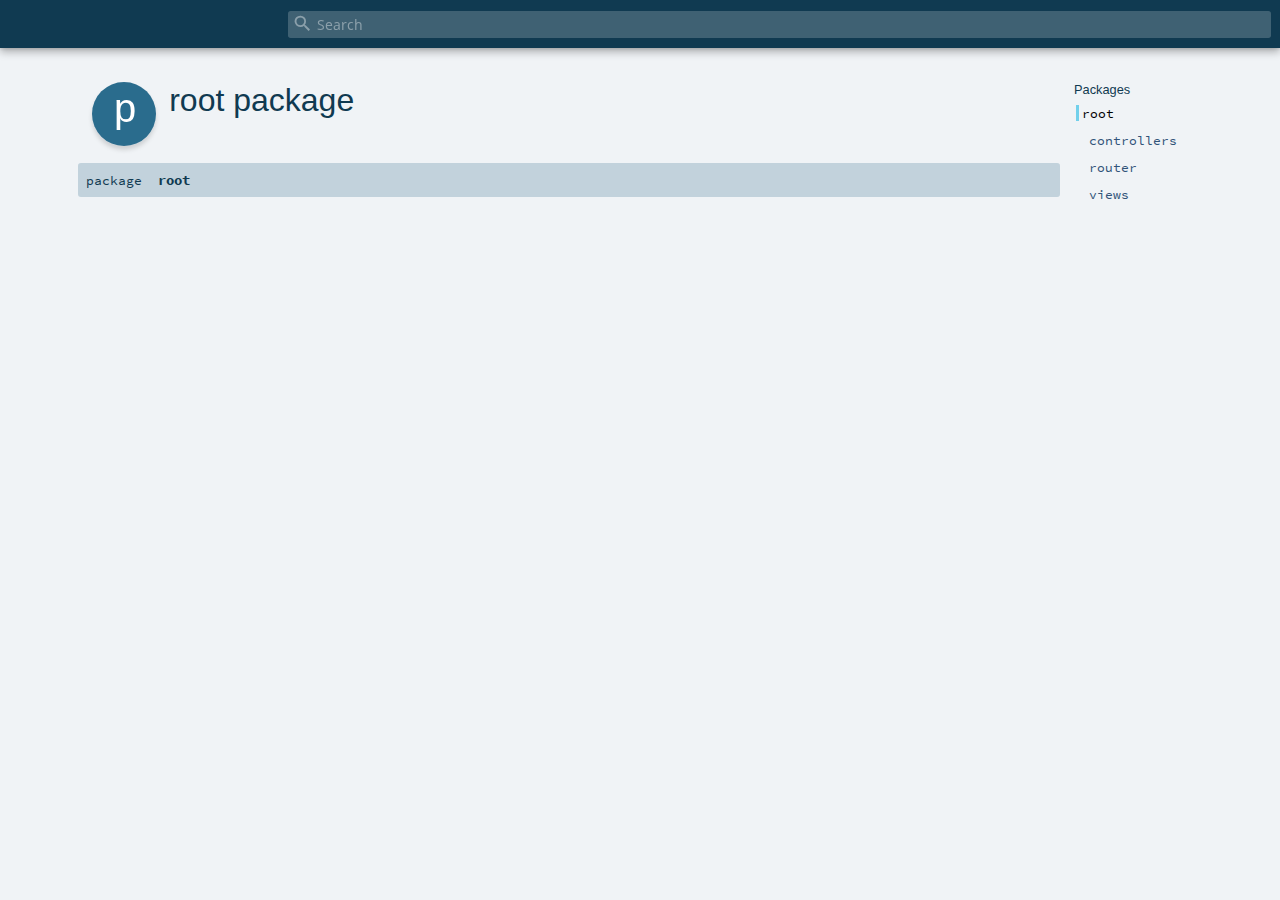
<file: target/scala-2.12/api/index.html>
<!DOCTYPE html >
<html>
        <head>
          <meta http-equiv="X-UA-Compatible" content="IE=edge" />
          <meta name="viewport" content="width=device-width, initial-scale=1.0, maximum-scale=1.0, user-scalable=no" />
          <title></title>
          <meta name="description" content="" />
          <meta name="keywords" content="" />
          <meta http-equiv="content-type" content="text/html; charset=UTF-8" />
          
      <link href="lib/index.css" media="screen" type="text/css" rel="stylesheet" />
      <link href="lib/template.css" media="screen" type="text/css" rel="stylesheet" />
      <link href="lib/diagrams.css" media="screen" type="text/css" rel="stylesheet" id="diagrams-css" />
      <script type="text/javascript" src="lib/jquery.js"></script>
      <script type="text/javascript" src="lib/jquery.panzoom.min.js"></script>
      <script type="text/javascript" src="lib/jquery.mousewheel.min.js"></script>
      <script type="text/javascript" src="lib/index.js"></script>
      <script type="text/javascript" src="index.js"></script>
      <script type="text/javascript" src="lib/scheduler.js"></script>
      <script type="text/javascript" src="lib/template.js"></script>
      <script type="text/javascript" src="lib/tools.tooltip.js"></script>
      
      <script type="text/javascript">
        /* this variable can be used by the JS to determine the path to the root document */
        var toRoot = '';
      </script>
    
        </head>
        <body>
      <div id="search">
        <span id="doc-title"><span id="doc-version"></span></span>
        <span class="close-results"><span class="left">&lt;</span> Back</span>
        <div id="textfilter">
          <span class="input">
            <input autocapitalize="none" placeholder="Search" id="index-input" type="text" accesskey="/" />
            <i class="clear material-icons"></i>
            <i id="search-icon" class="material-icons"></i>
          </span>
        </div>
    </div>
      <div id="search-results">
        <div id="search-progress">
          <div id="progress-fill"></div>
        </div>
        <div id="results-content">
          <div id="entity-results"></div>
          <div id="member-results"></div>
        </div>
      </div>
      <div id="content-scroll-container" style="-webkit-overflow-scrolling: touch;">
        <div id="content-container" style="-webkit-overflow-scrolling: touch;">
          <div id="subpackage-spacer">
            <div id="packages">
              <h1>Packages</h1>
              <ul>
                <li name="_root_.root" visbl="pub" class="indented0 current" data-isabs="false" fullComment="no" group="Ungrouped">
      <a id="_root_"></a><a id="root:_root_"></a>
      <span class="permalink">
      <a href="index.html#_root_" title="Permalink">
        <i class="material-icons"></i>
      </a>
    </span>
      <span class="modifier_kind">
        <span class="modifier"></span>
        <span class="kind">package</span>
      </span>
      <span class="symbol">
        <span class="name">root</span>
      </span>
      
      
    </li><li name="_root_.controllers" visbl="pub" class="indented1 " data-isabs="false" fullComment="no" group="Ungrouped">
      <a id="controllers"></a><a id="controllers:controllers"></a>
      <span class="permalink">
      <a href="index.html#controllers" title="Permalink">
        <i class="material-icons"></i>
      </a>
    </span>
      <span class="modifier_kind">
        <span class="modifier"></span>
        <span class="kind">package</span>
      </span>
      <span class="symbol">
        <a title="" href="controllers/index.html"><span class="name">controllers</span></a>
      </span>
      
      
    </li><li name="_root_.router" visbl="pub" class="indented1 " data-isabs="false" fullComment="no" group="Ungrouped">
      <a id="router"></a><a id="router:router"></a>
      <span class="permalink">
      <a href="index.html#router" title="Permalink">
        <i class="material-icons"></i>
      </a>
    </span>
      <span class="modifier_kind">
        <span class="modifier"></span>
        <span class="kind">package</span>
      </span>
      <span class="symbol">
        <a title="" href="router/index.html"><span class="name">router</span></a>
      </span>
      
      
    </li><li name="_root_.views" visbl="pub" class="indented1 " data-isabs="false" fullComment="no" group="Ungrouped">
      <a id="views"></a><a id="views:views"></a>
      <span class="permalink">
      <a href="index.html#views" title="Permalink">
        <i class="material-icons"></i>
      </a>
    </span>
      <span class="modifier_kind">
        <span class="modifier"></span>
        <span class="kind">package</span>
      </span>
      <span class="symbol">
        <a title="" href="views/index.html"><span class="name">views</span></a>
      </span>
      
      
    </li>
              </ul>
            </div>
          </div>
          <div id="content">
            <body class="package value">
      <div id="definition">
        <div class="big-circle package">p</div>
        
        <h1>root package<span class="permalink">
      <a href="index.html" title="Permalink">
        <i class="material-icons"></i>
      </a>
    </span></h1>
        
      </div>

      <h4 id="signature" class="signature">
      <span class="modifier_kind">
        <span class="modifier"></span>
        <span class="kind">package</span>
      </span>
      <span class="symbol">
        <span class="name">root</span>
      </span>
      </h4>

      
          <div id="comment" class="fullcommenttop"></div>
        

      

      <div id="template">
        <div id="allMembers">
        

        

        

        

        

        
        </div>

        <div id="inheritedMembers">
        
        
        </div>

        <div id="groupedMembers">
        <div class="group" name="Ungrouped">
              <h3>Ungrouped</h3>
              
            </div>
        </div>

      </div>

      <div id="tooltip"></div>

      <div id="footer">  </div>
    </body>
          </div>
        </div>
      </div>
    </body>
      </html>
</file>
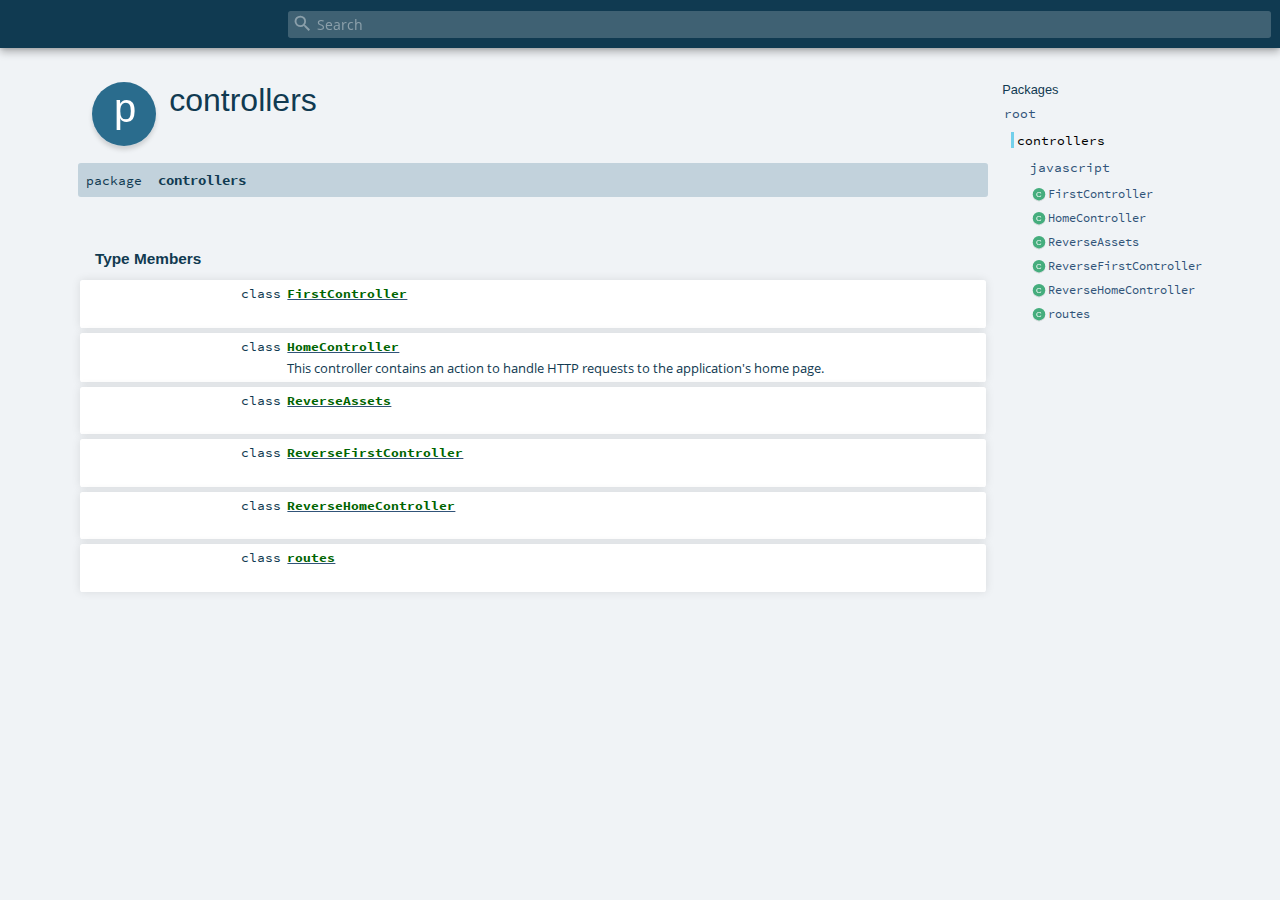
<file: target/scala-2.12/api/controllers/index.html>
<!DOCTYPE html >
<html>
        <head>
          <meta http-equiv="X-UA-Compatible" content="IE=edge" />
          <meta name="viewport" content="width=device-width, initial-scale=1.0, maximum-scale=1.0, user-scalable=no" />
          <title></title>
          <meta name="description" content="" />
          <meta name="keywords" content="" />
          <meta http-equiv="content-type" content="text/html; charset=UTF-8" />
          
      <link href="../lib/index.css" media="screen" type="text/css" rel="stylesheet" />
      <link href="../lib/template.css" media="screen" type="text/css" rel="stylesheet" />
      <link href="../lib/diagrams.css" media="screen" type="text/css" rel="stylesheet" id="diagrams-css" />
      <script type="text/javascript" src="../lib/jquery.js"></script>
      <script type="text/javascript" src="../lib/jquery.panzoom.min.js"></script>
      <script type="text/javascript" src="../lib/jquery.mousewheel.min.js"></script>
      <script type="text/javascript" src="../lib/index.js"></script>
      <script type="text/javascript" src="../index.js"></script>
      <script type="text/javascript" src="../lib/scheduler.js"></script>
      <script type="text/javascript" src="../lib/template.js"></script>
      <script type="text/javascript" src="../lib/tools.tooltip.js"></script>
      
      <script type="text/javascript">
        /* this variable can be used by the JS to determine the path to the root document */
        var toRoot = '../';
      </script>
    
        </head>
        <body>
      <div id="search">
        <span id="doc-title"><span id="doc-version"></span></span>
        <span class="close-results"><span class="left">&lt;</span> Back</span>
        <div id="textfilter">
          <span class="input">
            <input autocapitalize="none" placeholder="Search" id="index-input" type="text" accesskey="/" />
            <i class="clear material-icons"></i>
            <i id="search-icon" class="material-icons"></i>
          </span>
        </div>
    </div>
      <div id="search-results">
        <div id="search-progress">
          <div id="progress-fill"></div>
        </div>
        <div id="results-content">
          <div id="entity-results"></div>
          <div id="member-results"></div>
        </div>
      </div>
      <div id="content-scroll-container" style="-webkit-overflow-scrolling: touch;">
        <div id="content-container" style="-webkit-overflow-scrolling: touch;">
          <div id="subpackage-spacer">
            <div id="packages">
              <h1>Packages</h1>
              <ul>
                <li name="_root_.root" visbl="pub" class="indented0 " data-isabs="false" fullComment="yes" group="Ungrouped">
      <a id="_root_"></a><a id="root:_root_"></a>
      <span class="permalink">
      <a href="index.html#_root_" title="Permalink">
        <i class="material-icons"></i>
      </a>
    </span>
      <span class="modifier_kind">
        <span class="modifier"></span>
        <span class="kind">package</span>
      </span>
      <span class="symbol">
        <a title="" href="../index.html"><span class="name">root</span></a>
      </span>
      
      <div class="fullcomment"><dl class="attributes block"> <dt>Definition Classes</dt><dd><a href="../index.html" class="extype" name="_root_">root</a></dd></dl></div>
    </li><li name="_root_.controllers" visbl="pub" class="indented1 current" data-isabs="false" fullComment="yes" group="Ungrouped">
      <a id="controllers"></a><a id="controllers:controllers"></a>
      <span class="permalink">
      <a href="index.html#controllers" title="Permalink">
        <i class="material-icons"></i>
      </a>
    </span>
      <span class="modifier_kind">
        <span class="modifier"></span>
        <span class="kind">package</span>
      </span>
      <span class="symbol">
        <span class="name">controllers</span>
      </span>
      
      <div class="fullcomment"><dl class="attributes block"> <dt>Definition Classes</dt><dd><a href="../index.html" class="extype" name="_root_">root</a></dd></dl></div>
    </li><li name="controllers.javascript" visbl="pub" class="indented2 " data-isabs="false" fullComment="no" group="Ungrouped">
      <a id="javascript"></a><a id="javascript:javascript"></a>
      <span class="permalink">
      <a href="../controllers/index.html#javascript" title="Permalink">
        <i class="material-icons"></i>
      </a>
    </span>
      <span class="modifier_kind">
        <span class="modifier"></span>
        <span class="kind">package</span>
      </span>
      <span class="symbol">
        <a title="" href="javascript/index.html"><span class="name">javascript</span></a>
      </span>
      
      
    </li><li class="current-entities indented1">
                        <span class="separator"></span>
                        <a class="class" href="FirstController.html" title=""></a>
                        <a href="FirstController.html" title="">FirstController</a>
                      </li><li class="current-entities indented1">
                        <span class="separator"></span>
                        <a class="class" href="HomeController.html" title="This controller contains an action to handle HTTP requests to the application's home page."></a>
                        <a href="HomeController.html" title="This controller contains an action to handle HTTP requests to the application's home page.">HomeController</a>
                      </li><li class="current-entities indented1">
                        <span class="separator"></span>
                        <a class="class" href="ReverseAssets.html" title=""></a>
                        <a href="ReverseAssets.html" title="">ReverseAssets</a>
                      </li><li class="current-entities indented1">
                        <span class="separator"></span>
                        <a class="class" href="ReverseFirstController.html" title=""></a>
                        <a href="ReverseFirstController.html" title="">ReverseFirstController</a>
                      </li><li class="current-entities indented1">
                        <span class="separator"></span>
                        <a class="class" href="ReverseHomeController.html" title=""></a>
                        <a href="ReverseHomeController.html" title="">ReverseHomeController</a>
                      </li><li class="current-entities indented1">
                        <span class="separator"></span>
                        <a class="class" href="routes.html" title=""></a>
                        <a href="routes.html" title="">routes</a>
                      </li>
              </ul>
            </div>
          </div>
          <div id="content">
            <body class="package value">
      <div id="definition">
        <div class="big-circle package">p</div>
        
        <h1>controllers<span class="permalink">
      <a href="../controllers/index.html" title="Permalink">
        <i class="material-icons"></i>
      </a>
    </span></h1>
        
      </div>

      <h4 id="signature" class="signature">
      <span class="modifier_kind">
        <span class="modifier"></span>
        <span class="kind">package</span>
      </span>
      <span class="symbol">
        <span class="name">controllers</span>
      </span>
      </h4>

      
          <div id="comment" class="fullcommenttop"></div>
        

      

      <div id="template">
        <div id="allMembers">
        

        <div id="types" class="types members">
              <h3>Type Members</h3>
              <ol><li name="controllers.FirstController" visbl="pub" class="indented0 " data-isabs="false" fullComment="no" group="Ungrouped">
      <a id="FirstControllerextendsController"></a><a id="FirstController:FirstController"></a>
      <span class="permalink">
      <a href="../controllers/index.html#FirstControllerextendsController" title="Permalink">
        <i class="material-icons"></i>
      </a>
    </span>
      <span class="modifier_kind">
        <span class="modifier"></span>
        <span class="kind">class</span>
      </span>
      <span class="symbol">
        <a title="" href="FirstController.html"><span class="name">FirstController</span></a><span class="result"> extends <span class="extype" name="play.mvc.Controller">Controller</span></span>
      </span>
      
      
    </li><li name="controllers.HomeController" visbl="pub" class="indented0 " data-isabs="false" fullComment="no" group="Ungrouped">
      <a id="HomeControllerextendsController"></a><a id="HomeController:HomeController"></a>
      <span class="permalink">
      <a href="../controllers/index.html#HomeControllerextendsController" title="Permalink">
        <i class="material-icons"></i>
      </a>
    </span>
      <span class="modifier_kind">
        <span class="modifier"></span>
        <span class="kind">class</span>
      </span>
      <span class="symbol">
        <a title="This controller contains an action to handle HTTP requests to the application's home page." href="HomeController.html"><span class="name">HomeController</span></a><span class="result"> extends <span class="extype" name="play.mvc.Controller">Controller</span></span>
      </span>
      
      <p class="shortcomment cmt">This controller contains an action to handle HTTP requests
to the application's home page.</p>
    </li><li name="controllers.ReverseAssets" visbl="pub" class="indented0 " data-isabs="false" fullComment="no" group="Ungrouped">
      <a id="ReverseAssetsextendsAnyRef"></a><a id="ReverseAssets:ReverseAssets"></a>
      <span class="permalink">
      <a href="../controllers/index.html#ReverseAssetsextendsAnyRef" title="Permalink">
        <i class="material-icons"></i>
      </a>
    </span>
      <span class="modifier_kind">
        <span class="modifier"></span>
        <span class="kind">class</span>
      </span>
      <span class="symbol">
        <a title="" href="ReverseAssets.html"><span class="name">ReverseAssets</span></a><span class="result"> extends <span class="extype" name="scala.AnyRef">AnyRef</span></span>
      </span>
      
      
    </li><li name="controllers.ReverseFirstController" visbl="pub" class="indented0 " data-isabs="false" fullComment="no" group="Ungrouped">
      <a id="ReverseFirstControllerextendsAnyRef"></a><a id="ReverseFirstController:ReverseFirstController"></a>
      <span class="permalink">
      <a href="../controllers/index.html#ReverseFirstControllerextendsAnyRef" title="Permalink">
        <i class="material-icons"></i>
      </a>
    </span>
      <span class="modifier_kind">
        <span class="modifier"></span>
        <span class="kind">class</span>
      </span>
      <span class="symbol">
        <a title="" href="ReverseFirstController.html"><span class="name">ReverseFirstController</span></a><span class="result"> extends <span class="extype" name="scala.AnyRef">AnyRef</span></span>
      </span>
      
      
    </li><li name="controllers.ReverseHomeController" visbl="pub" class="indented0 " data-isabs="false" fullComment="no" group="Ungrouped">
      <a id="ReverseHomeControllerextendsAnyRef"></a><a id="ReverseHomeController:ReverseHomeController"></a>
      <span class="permalink">
      <a href="../controllers/index.html#ReverseHomeControllerextendsAnyRef" title="Permalink">
        <i class="material-icons"></i>
      </a>
    </span>
      <span class="modifier_kind">
        <span class="modifier"></span>
        <span class="kind">class</span>
      </span>
      <span class="symbol">
        <a title="" href="ReverseHomeController.html"><span class="name">ReverseHomeController</span></a><span class="result"> extends <span class="extype" name="scala.AnyRef">AnyRef</span></span>
      </span>
      
      
    </li><li name="controllers.routes" visbl="pub" class="indented0 " data-isabs="false" fullComment="no" group="Ungrouped">
      <a id="routesextendsObject"></a><a id="routes:routes"></a>
      <span class="permalink">
      <a href="../controllers/index.html#routesextendsObject" title="Permalink">
        <i class="material-icons"></i>
      </a>
    </span>
      <span class="modifier_kind">
        <span class="modifier"></span>
        <span class="kind">class</span>
      </span>
      <span class="symbol">
        <a title="" href="routes.html"><span class="name">routes</span></a><span class="result"> extends <span class="extype" name="scala.AnyRef">AnyRef</span></span>
      </span>
      
      
    </li></ol>
            </div>

        

        

        

        
        </div>

        <div id="inheritedMembers">
        
        
        </div>

        <div id="groupedMembers">
        <div class="group" name="Ungrouped">
              <h3>Ungrouped</h3>
              
            </div>
        </div>

      </div>

      <div id="tooltip"></div>

      <div id="footer">  </div>
    </body>
          </div>
        </div>
      </div>
    </body>
      </html>
</file>
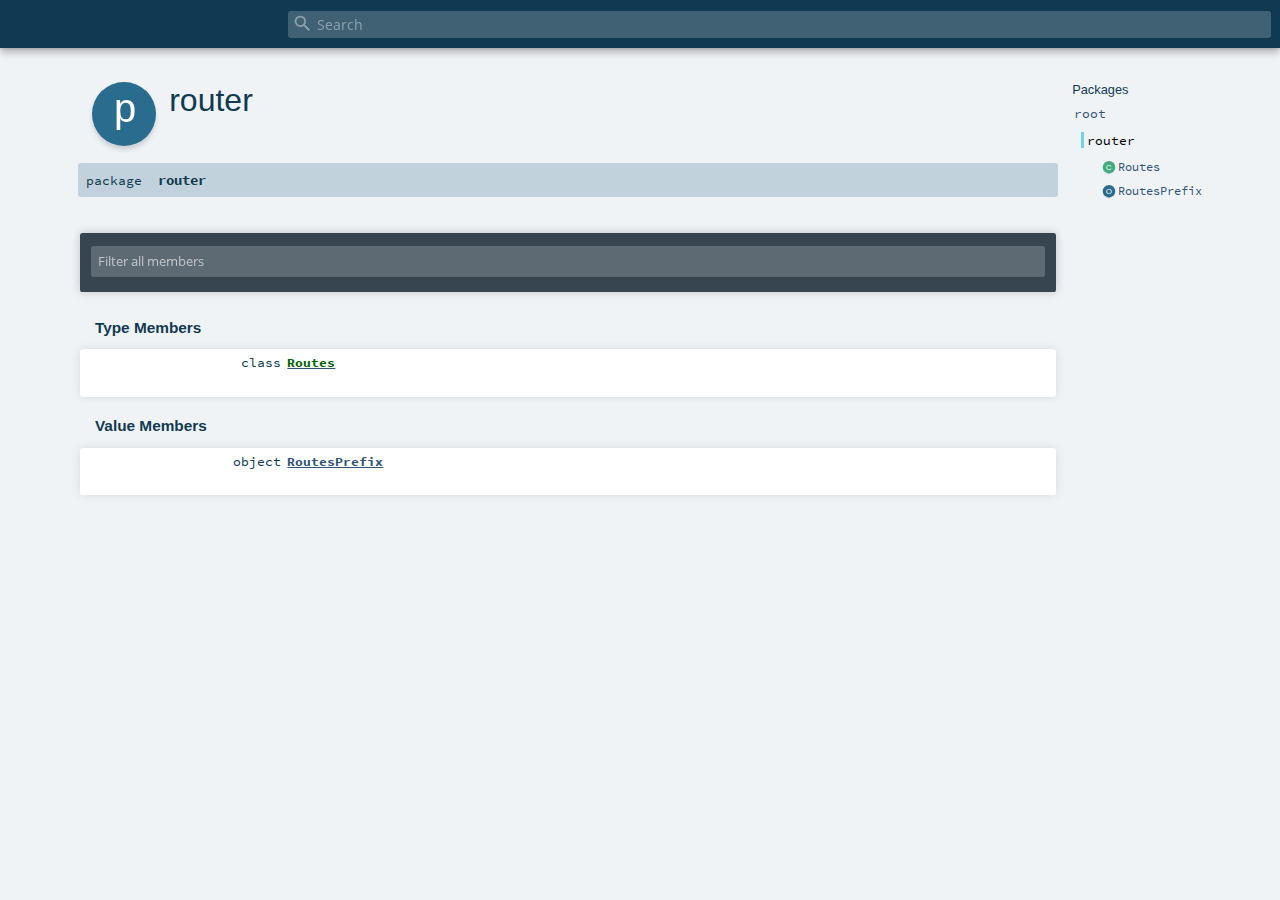
<file: target/scala-2.12/api/router/index.html>
<!DOCTYPE html >
<html>
        <head>
          <meta http-equiv="X-UA-Compatible" content="IE=edge" />
          <meta name="viewport" content="width=device-width, initial-scale=1.0, maximum-scale=1.0, user-scalable=no" />
          <title></title>
          <meta name="description" content="" />
          <meta name="keywords" content="" />
          <meta http-equiv="content-type" content="text/html; charset=UTF-8" />
          
      <link href="../lib/index.css" media="screen" type="text/css" rel="stylesheet" />
      <link href="../lib/template.css" media="screen" type="text/css" rel="stylesheet" />
      <link href="../lib/diagrams.css" media="screen" type="text/css" rel="stylesheet" id="diagrams-css" />
      <script type="text/javascript" src="../lib/jquery.js"></script>
      <script type="text/javascript" src="../lib/jquery.panzoom.min.js"></script>
      <script type="text/javascript" src="../lib/jquery.mousewheel.min.js"></script>
      <script type="text/javascript" src="../lib/index.js"></script>
      <script type="text/javascript" src="../index.js"></script>
      <script type="text/javascript" src="../lib/scheduler.js"></script>
      <script type="text/javascript" src="../lib/template.js"></script>
      <script type="text/javascript" src="../lib/tools.tooltip.js"></script>
      
      <script type="text/javascript">
        /* this variable can be used by the JS to determine the path to the root document */
        var toRoot = '../';
      </script>
    
        </head>
        <body>
      <div id="search">
        <span id="doc-title"><span id="doc-version"></span></span>
        <span class="close-results"><span class="left">&lt;</span> Back</span>
        <div id="textfilter">
          <span class="input">
            <input autocapitalize="none" placeholder="Search" id="index-input" type="text" accesskey="/" />
            <i class="clear material-icons"></i>
            <i id="search-icon" class="material-icons"></i>
          </span>
        </div>
    </div>
      <div id="search-results">
        <div id="search-progress">
          <div id="progress-fill"></div>
        </div>
        <div id="results-content">
          <div id="entity-results"></div>
          <div id="member-results"></div>
        </div>
      </div>
      <div id="content-scroll-container" style="-webkit-overflow-scrolling: touch;">
        <div id="content-container" style="-webkit-overflow-scrolling: touch;">
          <div id="subpackage-spacer">
            <div id="packages">
              <h1>Packages</h1>
              <ul>
                <li name="_root_.root" visbl="pub" class="indented0 " data-isabs="false" fullComment="yes" group="Ungrouped">
      <a id="_root_"></a><a id="root:_root_"></a>
      <span class="permalink">
      <a href="index.html#_root_" title="Permalink">
        <i class="material-icons"></i>
      </a>
    </span>
      <span class="modifier_kind">
        <span class="modifier"></span>
        <span class="kind">package</span>
      </span>
      <span class="symbol">
        <a title="" href="../index.html"><span class="name">root</span></a>
      </span>
      
      <div class="fullcomment"><dl class="attributes block"> <dt>Definition Classes</dt><dd><a href="../index.html" class="extype" name="_root_">root</a></dd></dl></div>
    </li><li name="_root_.router" visbl="pub" class="indented1 current" data-isabs="false" fullComment="yes" group="Ungrouped">
      <a id="router"></a><a id="router:router"></a>
      <span class="permalink">
      <a href="index.html#router" title="Permalink">
        <i class="material-icons"></i>
      </a>
    </span>
      <span class="modifier_kind">
        <span class="modifier"></span>
        <span class="kind">package</span>
      </span>
      <span class="symbol">
        <span class="name">router</span>
      </span>
      
      <div class="fullcomment"><dl class="attributes block"> <dt>Definition Classes</dt><dd><a href="../index.html" class="extype" name="_root_">root</a></dd></dl></div>
    </li><li class="current-entities indented1">
                        <span class="separator"></span>
                        <a class="class" href="Routes.html" title=""></a>
                        <a href="Routes.html" title="">Routes</a>
                      </li><li class="current-entities indented1">
                        <span class="separator"></span>
                        <a class="object" href="RoutesPrefix$.html" title=""></a>
                        <a href="RoutesPrefix$.html" title="">RoutesPrefix</a>
                      </li>
              </ul>
            </div>
          </div>
          <div id="content">
            <body class="package value">
      <div id="definition">
        <div class="big-circle package">p</div>
        
        <h1>router<span class="permalink">
      <a href="../router/index.html" title="Permalink">
        <i class="material-icons"></i>
      </a>
    </span></h1>
        
      </div>

      <h4 id="signature" class="signature">
      <span class="modifier_kind">
        <span class="modifier"></span>
        <span class="kind">package</span>
      </span>
      <span class="symbol">
        <span class="name">router</span>
      </span>
      </h4>

      
          <div id="comment" class="fullcommenttop"></div>
        

      <div id="mbrsel">
        <div class="toggle"></div>
        <div id="memberfilter">
          <i class="material-icons arrow"></i>
          <span class="input">
            <input id="mbrsel-input" placeholder="Filter all members" type="text" accesskey="/" />
          </span>
          <i class="clear material-icons"></i>
        </div>
        <div id="filterby">
          <div id="order">
            <span class="filtertype">Ordering</span>
            <ol>
              
              <li class="alpha in"><span>Alphabetic</span></li>
              
            </ol>
          </div>
          
          <div id="visbl">
              <span class="filtertype">Visibility</span>
              <ol><li class="public in"><span>Public</span></li><li class="all out"><span>All</span></li></ol>
            </div>
        </div>
      </div>

      <div id="template">
        <div id="allMembers">
        

        <div id="types" class="types members">
              <h3>Type Members</h3>
              <ol><li name="router.Routes" visbl="pub" class="indented0 " data-isabs="false" fullComment="no" group="Ungrouped">
      <a id="RoutesextendsGeneratedRouter"></a><a id="Routes:Routes"></a>
      <span class="permalink">
      <a href="../router/index.html#RoutesextendsGeneratedRouter" title="Permalink">
        <i class="material-icons"></i>
      </a>
    </span>
      <span class="modifier_kind">
        <span class="modifier"></span>
        <span class="kind">class</span>
      </span>
      <span class="symbol">
        <a title="" href="Routes.html"><span class="name">Routes</span></a><span class="result"> extends <span class="extype" name="play.core.routing.GeneratedRouter">GeneratedRouter</span></span>
      </span>
      
      
    </li></ol>
            </div>

        

        <div class="values members">
              <h3>Value Members</h3>
              <ol>
                <li name="router.RoutesPrefix" visbl="pub" class="indented0 " data-isabs="false" fullComment="no" group="Ungrouped">
      <a id="RoutesPrefix"></a><a id="RoutesPrefix:RoutesPrefix"></a>
      <span class="permalink">
      <a href="../router/index.html#RoutesPrefix" title="Permalink">
        <i class="material-icons"></i>
      </a>
    </span>
      <span class="modifier_kind">
        <span class="modifier"></span>
        <span class="kind">object</span>
      </span>
      <span class="symbol">
        <a title="" href="RoutesPrefix$.html"><span class="name">RoutesPrefix</span></a>
      </span>
      
      
    </li>
              </ol>
            </div>

        

        
        </div>

        <div id="inheritedMembers">
        
        
        </div>

        <div id="groupedMembers">
        <div class="group" name="Ungrouped">
              <h3>Ungrouped</h3>
              
            </div>
        </div>

      </div>

      <div id="tooltip"></div>

      <div id="footer">  </div>
    </body>
          </div>
        </div>
      </div>
    </body>
      </html>
</file>
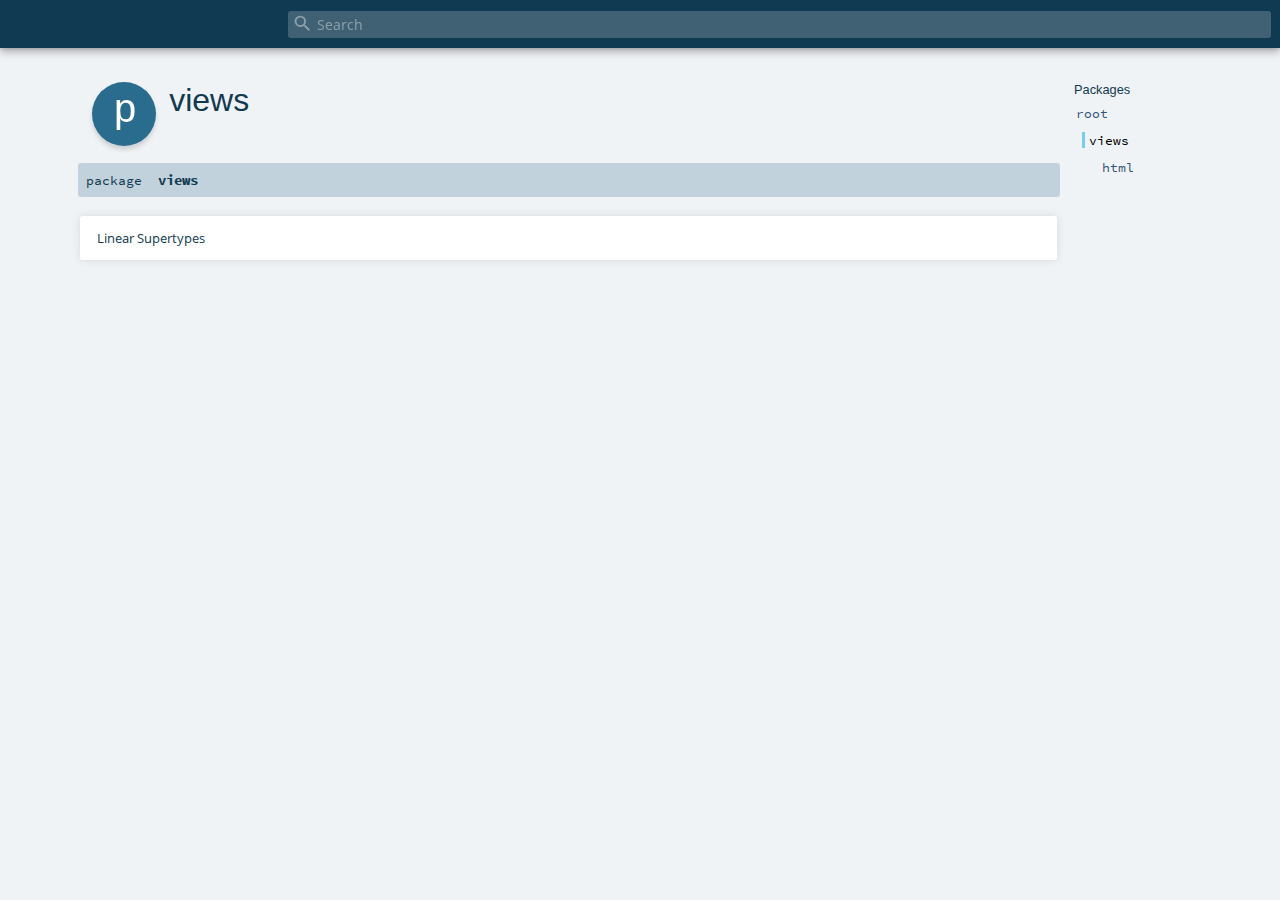
<file: target/scala-2.12/api/views/index.html>
<!DOCTYPE html >
<html>
        <head>
          <meta http-equiv="X-UA-Compatible" content="IE=edge" />
          <meta name="viewport" content="width=device-width, initial-scale=1.0, maximum-scale=1.0, user-scalable=no" />
          <title></title>
          <meta name="description" content="" />
          <meta name="keywords" content="" />
          <meta http-equiv="content-type" content="text/html; charset=UTF-8" />
          
      <link href="../lib/index.css" media="screen" type="text/css" rel="stylesheet" />
      <link href="../lib/template.css" media="screen" type="text/css" rel="stylesheet" />
      <link href="../lib/diagrams.css" media="screen" type="text/css" rel="stylesheet" id="diagrams-css" />
      <script type="text/javascript" src="../lib/jquery.js"></script>
      <script type="text/javascript" src="../lib/jquery.panzoom.min.js"></script>
      <script type="text/javascript" src="../lib/jquery.mousewheel.min.js"></script>
      <script type="text/javascript" src="../lib/index.js"></script>
      <script type="text/javascript" src="../index.js"></script>
      <script type="text/javascript" src="../lib/scheduler.js"></script>
      <script type="text/javascript" src="../lib/template.js"></script>
      <script type="text/javascript" src="../lib/tools.tooltip.js"></script>
      
      <script type="text/javascript">
        /* this variable can be used by the JS to determine the path to the root document */
        var toRoot = '../';
      </script>
    
        </head>
        <body>
      <div id="search">
        <span id="doc-title"><span id="doc-version"></span></span>
        <span class="close-results"><span class="left">&lt;</span> Back</span>
        <div id="textfilter">
          <span class="input">
            <input autocapitalize="none" placeholder="Search" id="index-input" type="text" accesskey="/" />
            <i class="clear material-icons"></i>
            <i id="search-icon" class="material-icons"></i>
          </span>
        </div>
    </div>
      <div id="search-results">
        <div id="search-progress">
          <div id="progress-fill"></div>
        </div>
        <div id="results-content">
          <div id="entity-results"></div>
          <div id="member-results"></div>
        </div>
      </div>
      <div id="content-scroll-container" style="-webkit-overflow-scrolling: touch;">
        <div id="content-container" style="-webkit-overflow-scrolling: touch;">
          <div id="subpackage-spacer">
            <div id="packages">
              <h1>Packages</h1>
              <ul>
                <li name="_root_.root" visbl="pub" class="indented0 " data-isabs="false" fullComment="yes" group="Ungrouped">
      <a id="_root_"></a><a id="root:_root_"></a>
      <span class="permalink">
      <a href="index.html#_root_" title="Permalink">
        <i class="material-icons"></i>
      </a>
    </span>
      <span class="modifier_kind">
        <span class="modifier"></span>
        <span class="kind">package</span>
      </span>
      <span class="symbol">
        <a title="" href="../index.html"><span class="name">root</span></a>
      </span>
      
      <div class="fullcomment"><dl class="attributes block"> <dt>Definition Classes</dt><dd><a href="../index.html" class="extype" name="_root_">root</a></dd></dl></div>
    </li><li name="_root_.views" visbl="pub" class="indented1 current" data-isabs="false" fullComment="yes" group="Ungrouped">
      <a id="views"></a><a id="views:views"></a>
      <span class="permalink">
      <a href="index.html#views" title="Permalink">
        <i class="material-icons"></i>
      </a>
    </span>
      <span class="modifier_kind">
        <span class="modifier"></span>
        <span class="kind">package</span>
      </span>
      <span class="symbol">
        <span class="name">views</span>
      </span>
      
      <div class="fullcomment"><dl class="attributes block"> <dt>Definition Classes</dt><dd><a href="../index.html" class="extype" name="_root_">root</a></dd></dl></div>
    </li><li name="views.html" visbl="pub" class="indented2 " data-isabs="false" fullComment="no" group="Ungrouped">
      <a id="html"></a><a id="html:html"></a>
      <span class="permalink">
      <a href="../views/index.html#html" title="Permalink">
        <i class="material-icons"></i>
      </a>
    </span>
      <span class="modifier_kind">
        <span class="modifier"></span>
        <span class="kind">package</span>
      </span>
      <span class="symbol">
        <a title="" href="html/index.html"><span class="name">html</span></a>
      </span>
      
      
    </li>
              </ul>
            </div>
          </div>
          <div id="content">
            <body class="package value">
      <div id="definition">
        <div class="big-circle package">p</div>
        
        <h1>views<span class="permalink">
      <a href="../views/index.html" title="Permalink">
        <i class="material-icons"></i>
      </a>
    </span></h1>
        
      </div>

      <h4 id="signature" class="signature">
      <span class="modifier_kind">
        <span class="modifier"></span>
        <span class="kind">package</span>
      </span>
      <span class="symbol">
        <span class="name">views</span>
      </span>
      </h4>

      
          <div id="comment" class="fullcommenttop"><div class="toggleContainer block">
          <span class="toggle">
            Linear Supertypes
          </span>
          <div class="superTypes hiddenContent"><span class="extype" name="scala.AnyRef">AnyRef</span>, <span class="extype" name="scala.Any">Any</span></div>
        </div></div>
        

      

      <div id="template">
        <div id="allMembers">
        

        

        

        

        

        
        </div>

        <div id="inheritedMembers">
        <div class="parent" name="scala.AnyRef">
              <h3>Inherited from <span class="extype" name="scala.AnyRef">AnyRef</span></h3>
            </div><div class="parent" name="scala.Any">
              <h3>Inherited from <span class="extype" name="scala.Any">Any</span></h3>
            </div>
        
        </div>

        <div id="groupedMembers">
        <div class="group" name="Ungrouped">
              <h3>Ungrouped</h3>
              
            </div>
        </div>

      </div>

      <div id="tooltip"></div>

      <div id="footer">  </div>
    </body>
          </div>
        </div>
      </div>
    </body>
      </html>
</file>
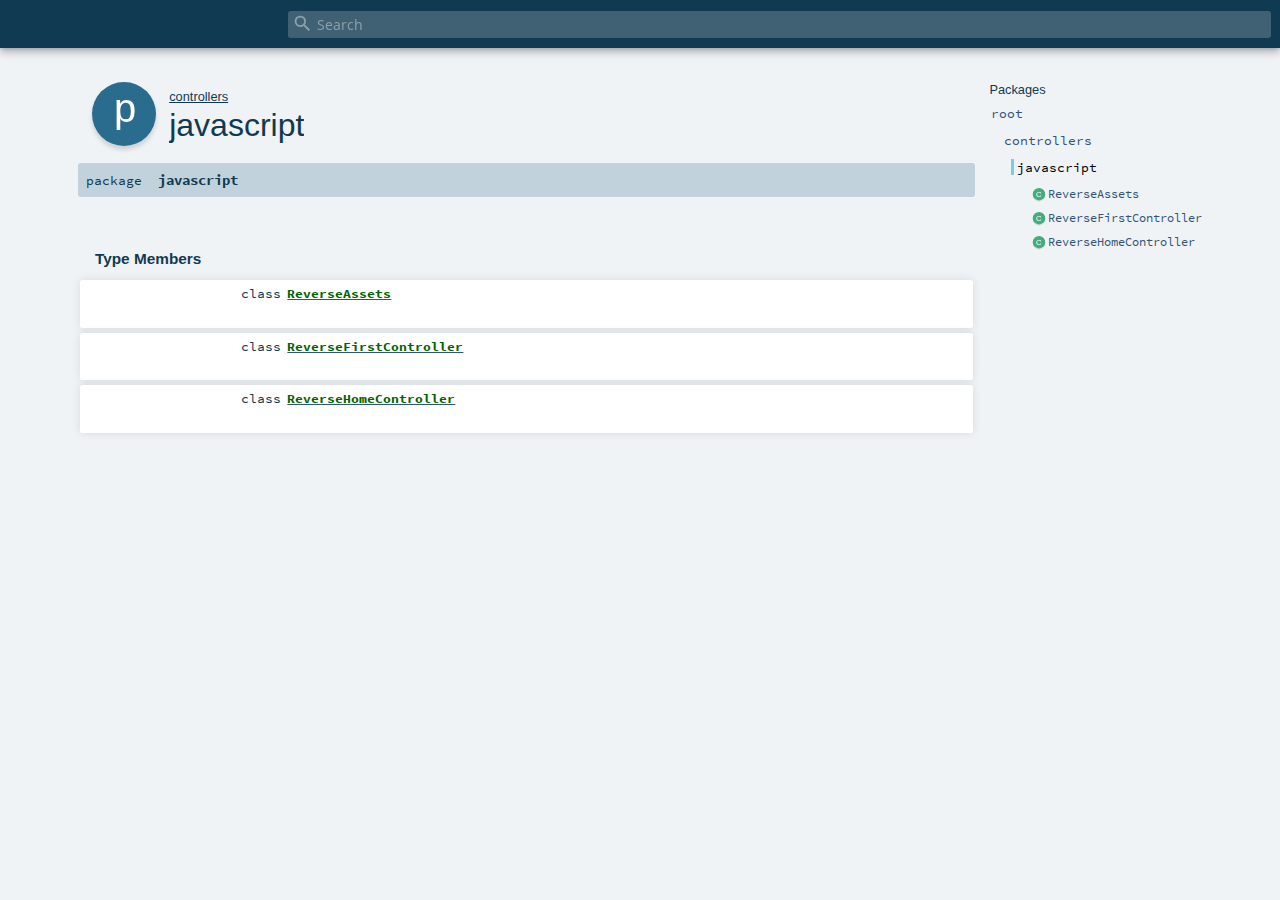
<file: target/scala-2.12/api/controllers/javascript/index.html>
<!DOCTYPE html >
<html>
        <head>
          <meta http-equiv="X-UA-Compatible" content="IE=edge" />
          <meta name="viewport" content="width=device-width, initial-scale=1.0, maximum-scale=1.0, user-scalable=no" />
          <title></title>
          <meta name="description" content="" />
          <meta name="keywords" content="" />
          <meta http-equiv="content-type" content="text/html; charset=UTF-8" />
          
      <link href="../../lib/index.css" media="screen" type="text/css" rel="stylesheet" />
      <link href="../../lib/template.css" media="screen" type="text/css" rel="stylesheet" />
      <link href="../../lib/diagrams.css" media="screen" type="text/css" rel="stylesheet" id="diagrams-css" />
      <script type="text/javascript" src="../../lib/jquery.js"></script>
      <script type="text/javascript" src="../../lib/jquery.panzoom.min.js"></script>
      <script type="text/javascript" src="../../lib/jquery.mousewheel.min.js"></script>
      <script type="text/javascript" src="../../lib/index.js"></script>
      <script type="text/javascript" src="../../index.js"></script>
      <script type="text/javascript" src="../../lib/scheduler.js"></script>
      <script type="text/javascript" src="../../lib/template.js"></script>
      <script type="text/javascript" src="../../lib/tools.tooltip.js"></script>
      
      <script type="text/javascript">
        /* this variable can be used by the JS to determine the path to the root document */
        var toRoot = '../../';
      </script>
    
        </head>
        <body>
      <div id="search">
        <span id="doc-title"><span id="doc-version"></span></span>
        <span class="close-results"><span class="left">&lt;</span> Back</span>
        <div id="textfilter">
          <span class="input">
            <input autocapitalize="none" placeholder="Search" id="index-input" type="text" accesskey="/" />
            <i class="clear material-icons"></i>
            <i id="search-icon" class="material-icons"></i>
          </span>
        </div>
    </div>
      <div id="search-results">
        <div id="search-progress">
          <div id="progress-fill"></div>
        </div>
        <div id="results-content">
          <div id="entity-results"></div>
          <div id="member-results"></div>
        </div>
      </div>
      <div id="content-scroll-container" style="-webkit-overflow-scrolling: touch;">
        <div id="content-container" style="-webkit-overflow-scrolling: touch;">
          <div id="subpackage-spacer">
            <div id="packages">
              <h1>Packages</h1>
              <ul>
                <li name="_root_.root" visbl="pub" class="indented0 " data-isabs="false" fullComment="yes" group="Ungrouped">
      <a id="_root_"></a><a id="root:_root_"></a>
      <span class="permalink">
      <a href="index.html#_root_" title="Permalink">
        <i class="material-icons"></i>
      </a>
    </span>
      <span class="modifier_kind">
        <span class="modifier"></span>
        <span class="kind">package</span>
      </span>
      <span class="symbol">
        <a title="" href="../../index.html"><span class="name">root</span></a>
      </span>
      
      <div class="fullcomment"><dl class="attributes block"> <dt>Definition Classes</dt><dd><a href="../../index.html" class="extype" name="_root_">root</a></dd></dl></div>
    </li><li name="_root_.controllers" visbl="pub" class="indented1 " data-isabs="false" fullComment="yes" group="Ungrouped">
      <a id="controllers"></a><a id="controllers:controllers"></a>
      <span class="permalink">
      <a href="index.html#controllers" title="Permalink">
        <i class="material-icons"></i>
      </a>
    </span>
      <span class="modifier_kind">
        <span class="modifier"></span>
        <span class="kind">package</span>
      </span>
      <span class="symbol">
        <a title="" href="../index.html"><span class="name">controllers</span></a>
      </span>
      
      <div class="fullcomment"><dl class="attributes block"> <dt>Definition Classes</dt><dd><a href="../../index.html" class="extype" name="_root_">root</a></dd></dl></div>
    </li><li name="controllers.javascript" visbl="pub" class="indented2 current" data-isabs="false" fullComment="yes" group="Ungrouped">
      <a id="javascript"></a><a id="javascript:javascript"></a>
      <span class="permalink">
      <a href="../controllers/index.html#javascript" title="Permalink">
        <i class="material-icons"></i>
      </a>
    </span>
      <span class="modifier_kind">
        <span class="modifier"></span>
        <span class="kind">package</span>
      </span>
      <span class="symbol">
        <span class="name">javascript</span>
      </span>
      
      <div class="fullcomment"><dl class="attributes block"> <dt>Definition Classes</dt><dd><a href="../index.html" class="extype" name="controllers">controllers</a></dd></dl></div>
    </li><li class="current-entities indented2">
                        <span class="separator"></span>
                        <a class="class" href="ReverseAssets.html" title=""></a>
                        <a href="ReverseAssets.html" title="">ReverseAssets</a>
                      </li><li class="current-entities indented2">
                        <span class="separator"></span>
                        <a class="class" href="ReverseFirstController.html" title=""></a>
                        <a href="ReverseFirstController.html" title="">ReverseFirstController</a>
                      </li><li class="current-entities indented2">
                        <span class="separator"></span>
                        <a class="class" href="ReverseHomeController.html" title=""></a>
                        <a href="ReverseHomeController.html" title="">ReverseHomeController</a>
                      </li>
              </ul>
            </div>
          </div>
          <div id="content">
            <body class="package value">
      <div id="definition">
        <div class="big-circle package">p</div>
        <p id="owner"><a href="../index.html" class="extype" name="controllers">controllers</a></p>
        <h1>javascript<span class="permalink">
      <a href="../../controllers/javascript/index.html" title="Permalink">
        <i class="material-icons"></i>
      </a>
    </span></h1>
        
      </div>

      <h4 id="signature" class="signature">
      <span class="modifier_kind">
        <span class="modifier"></span>
        <span class="kind">package</span>
      </span>
      <span class="symbol">
        <span class="name">javascript</span>
      </span>
      </h4>

      
          <div id="comment" class="fullcommenttop"></div>
        

      

      <div id="template">
        <div id="allMembers">
        

        <div id="types" class="types members">
              <h3>Type Members</h3>
              <ol><li name="controllers.javascript.ReverseAssets" visbl="pub" class="indented0 " data-isabs="false" fullComment="no" group="Ungrouped">
      <a id="ReverseAssetsextendsAnyRef"></a><a id="ReverseAssets:ReverseAssets"></a>
      <span class="permalink">
      <a href="../../controllers/javascript/index.html#ReverseAssetsextendsAnyRef" title="Permalink">
        <i class="material-icons"></i>
      </a>
    </span>
      <span class="modifier_kind">
        <span class="modifier"></span>
        <span class="kind">class</span>
      </span>
      <span class="symbol">
        <a title="" href="ReverseAssets.html"><span class="name">ReverseAssets</span></a><span class="result"> extends <span class="extype" name="scala.AnyRef">AnyRef</span></span>
      </span>
      
      
    </li><li name="controllers.javascript.ReverseFirstController" visbl="pub" class="indented0 " data-isabs="false" fullComment="no" group="Ungrouped">
      <a id="ReverseFirstControllerextendsAnyRef"></a><a id="ReverseFirstController:ReverseFirstController"></a>
      <span class="permalink">
      <a href="../../controllers/javascript/index.html#ReverseFirstControllerextendsAnyRef" title="Permalink">
        <i class="material-icons"></i>
      </a>
    </span>
      <span class="modifier_kind">
        <span class="modifier"></span>
        <span class="kind">class</span>
      </span>
      <span class="symbol">
        <a title="" href="ReverseFirstController.html"><span class="name">ReverseFirstController</span></a><span class="result"> extends <span class="extype" name="scala.AnyRef">AnyRef</span></span>
      </span>
      
      
    </li><li name="controllers.javascript.ReverseHomeController" visbl="pub" class="indented0 " data-isabs="false" fullComment="no" group="Ungrouped">
      <a id="ReverseHomeControllerextendsAnyRef"></a><a id="ReverseHomeController:ReverseHomeController"></a>
      <span class="permalink">
      <a href="../../controllers/javascript/index.html#ReverseHomeControllerextendsAnyRef" title="Permalink">
        <i class="material-icons"></i>
      </a>
    </span>
      <span class="modifier_kind">
        <span class="modifier"></span>
        <span class="kind">class</span>
      </span>
      <span class="symbol">
        <a title="" href="ReverseHomeController.html"><span class="name">ReverseHomeController</span></a><span class="result"> extends <span class="extype" name="scala.AnyRef">AnyRef</span></span>
      </span>
      
      
    </li></ol>
            </div>

        

        

        

        
        </div>

        <div id="inheritedMembers">
        
        
        </div>

        <div id="groupedMembers">
        <div class="group" name="Ungrouped">
              <h3>Ungrouped</h3>
              
            </div>
        </div>

      </div>

      <div id="tooltip"></div>

      <div id="footer">  </div>
    </body>
          </div>
        </div>
      </div>
    </body>
      </html>
</file>
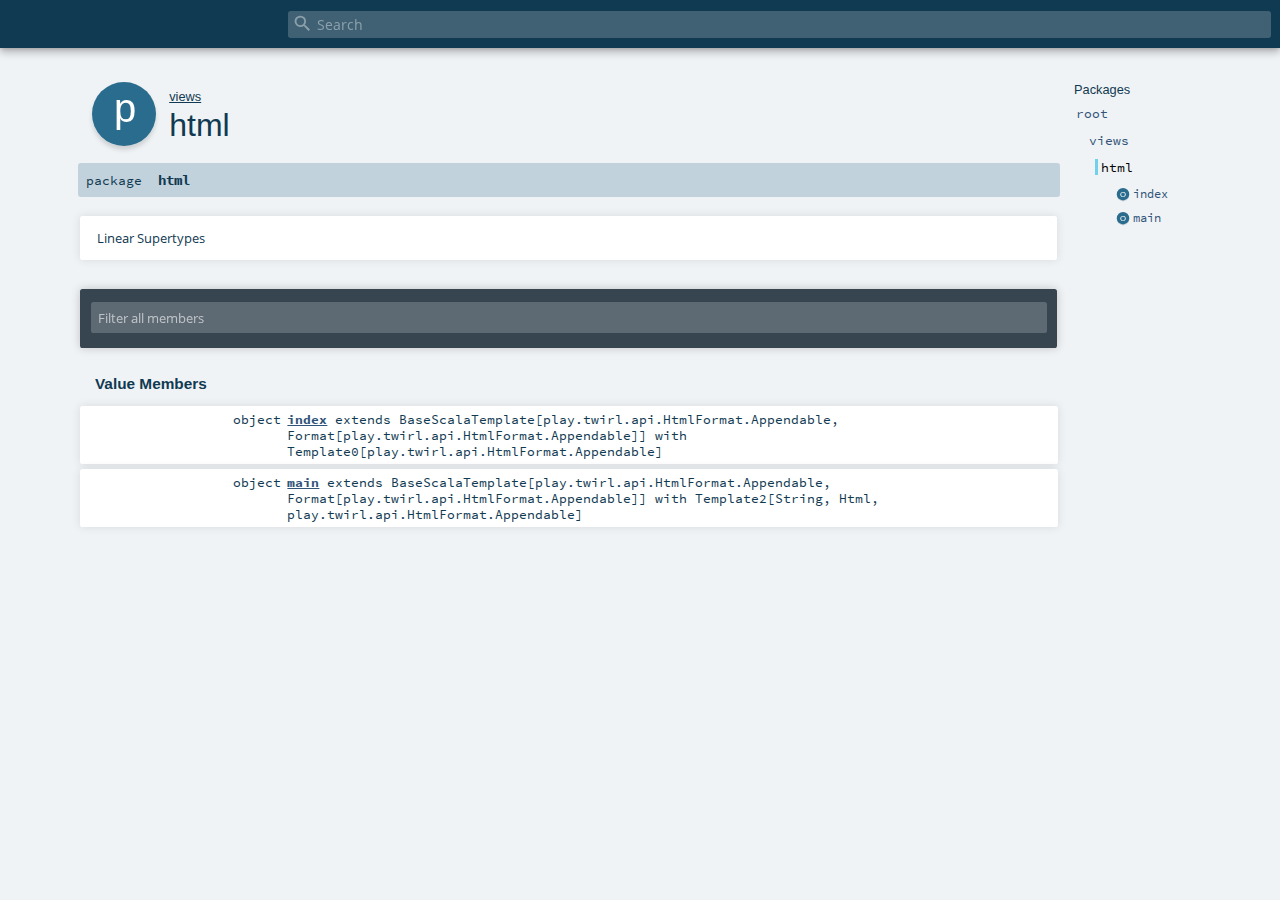
<file: target/scala-2.12/api/views/html/index.html>
<!DOCTYPE html >
<html>
        <head>
          <meta http-equiv="X-UA-Compatible" content="IE=edge" />
          <meta name="viewport" content="width=device-width, initial-scale=1.0, maximum-scale=1.0, user-scalable=no" />
          <title></title>
          <meta name="description" content="" />
          <meta name="keywords" content="" />
          <meta http-equiv="content-type" content="text/html; charset=UTF-8" />
          
      <link href="../../lib/index.css" media="screen" type="text/css" rel="stylesheet" />
      <link href="../../lib/template.css" media="screen" type="text/css" rel="stylesheet" />
      <link href="../../lib/diagrams.css" media="screen" type="text/css" rel="stylesheet" id="diagrams-css" />
      <script type="text/javascript" src="../../lib/jquery.js"></script>
      <script type="text/javascript" src="../../lib/jquery.panzoom.min.js"></script>
      <script type="text/javascript" src="../../lib/jquery.mousewheel.min.js"></script>
      <script type="text/javascript" src="../../lib/index.js"></script>
      <script type="text/javascript" src="../../index.js"></script>
      <script type="text/javascript" src="../../lib/scheduler.js"></script>
      <script type="text/javascript" src="../../lib/template.js"></script>
      <script type="text/javascript" src="../../lib/tools.tooltip.js"></script>
      
      <script type="text/javascript">
        /* this variable can be used by the JS to determine the path to the root document */
        var toRoot = '../../';
      </script>
    
        </head>
        <body>
      <div id="search">
        <span id="doc-title"><span id="doc-version"></span></span>
        <span class="close-results"><span class="left">&lt;</span> Back</span>
        <div id="textfilter">
          <span class="input">
            <input autocapitalize="none" placeholder="Search" id="index-input" type="text" accesskey="/" />
            <i class="clear material-icons"></i>
            <i id="search-icon" class="material-icons"></i>
          </span>
        </div>
    </div>
      <div id="search-results">
        <div id="search-progress">
          <div id="progress-fill"></div>
        </div>
        <div id="results-content">
          <div id="entity-results"></div>
          <div id="member-results"></div>
        </div>
      </div>
      <div id="content-scroll-container" style="-webkit-overflow-scrolling: touch;">
        <div id="content-container" style="-webkit-overflow-scrolling: touch;">
          <div id="subpackage-spacer">
            <div id="packages">
              <h1>Packages</h1>
              <ul>
                <li name="_root_.root" visbl="pub" class="indented0 " data-isabs="false" fullComment="yes" group="Ungrouped">
      <a id="_root_"></a><a id="root:_root_"></a>
      <span class="permalink">
      <a href="index.html#_root_" title="Permalink">
        <i class="material-icons"></i>
      </a>
    </span>
      <span class="modifier_kind">
        <span class="modifier"></span>
        <span class="kind">package</span>
      </span>
      <span class="symbol">
        <a title="" href="../../index.html"><span class="name">root</span></a>
      </span>
      
      <div class="fullcomment"><dl class="attributes block"> <dt>Definition Classes</dt><dd><a href="../../index.html" class="extype" name="_root_">root</a></dd></dl></div>
    </li><li name="_root_.views" visbl="pub" class="indented1 " data-isabs="false" fullComment="yes" group="Ungrouped">
      <a id="views"></a><a id="views:views"></a>
      <span class="permalink">
      <a href="index.html#views" title="Permalink">
        <i class="material-icons"></i>
      </a>
    </span>
      <span class="modifier_kind">
        <span class="modifier"></span>
        <span class="kind">package</span>
      </span>
      <span class="symbol">
        <a title="" href="../index.html"><span class="name">views</span></a>
      </span>
      
      <div class="fullcomment"><dl class="attributes block"> <dt>Definition Classes</dt><dd><a href="../../index.html" class="extype" name="_root_">root</a></dd></dl></div>
    </li><li name="views.html" visbl="pub" class="indented2 current" data-isabs="false" fullComment="yes" group="Ungrouped">
      <a id="html"></a><a id="html:html"></a>
      <span class="permalink">
      <a href="../views/index.html#html" title="Permalink">
        <i class="material-icons"></i>
      </a>
    </span>
      <span class="modifier_kind">
        <span class="modifier"></span>
        <span class="kind">package</span>
      </span>
      <span class="symbol">
        <span class="name">html</span>
      </span>
      
      <div class="fullcomment"><dl class="attributes block"> <dt>Definition Classes</dt><dd><a href="../index.html" class="extype" name="views">views</a></dd></dl></div>
    </li><li class="current-entities indented2">
                        <span class="separator"></span>
                        <a class="object" href="index$.html" title=""></a>
                        <a href="index$.html" title="">index</a>
                      </li><li class="current-entities indented2">
                        <span class="separator"></span>
                        <a class="object" href="main$.html" title=""></a>
                        <a href="main$.html" title="">main</a>
                      </li>
              </ul>
            </div>
          </div>
          <div id="content">
            <body class="package value">
      <div id="definition">
        <div class="big-circle package">p</div>
        <p id="owner"><a href="../index.html" class="extype" name="views">views</a></p>
        <h1>html<span class="permalink">
      <a href="../../views/html/index.html" title="Permalink">
        <i class="material-icons"></i>
      </a>
    </span></h1>
        
      </div>

      <h4 id="signature" class="signature">
      <span class="modifier_kind">
        <span class="modifier"></span>
        <span class="kind">package</span>
      </span>
      <span class="symbol">
        <span class="name">html</span>
      </span>
      </h4>

      
          <div id="comment" class="fullcommenttop"><div class="toggleContainer block">
          <span class="toggle">
            Linear Supertypes
          </span>
          <div class="superTypes hiddenContent"><span class="extype" name="scala.AnyRef">AnyRef</span>, <span class="extype" name="scala.Any">Any</span></div>
        </div></div>
        

      <div id="mbrsel">
        <div class="toggle"></div>
        <div id="memberfilter">
          <i class="material-icons arrow"></i>
          <span class="input">
            <input id="mbrsel-input" placeholder="Filter all members" type="text" accesskey="/" />
          </span>
          <i class="clear material-icons"></i>
        </div>
        <div id="filterby">
          <div id="order">
            <span class="filtertype">Ordering</span>
            <ol>
              
              <li class="alpha in"><span>Alphabetic</span></li>
              <li class="inherit out"><span>By Inheritance</span></li>
            </ol>
          </div>
          <div class="ancestors">
                  <span class="filtertype">Inherited<br />
                  </span>
                  <ol id="linearization">
                    <li class="in" name="views.html"><span>html</span></li><li class="in" name="scala.AnyRef"><span>AnyRef</span></li><li class="in" name="scala.Any"><span>Any</span></li>
                  </ol>
                </div><div class="ancestors">
              <span class="filtertype"></span>
              <ol>
                <li class="hideall out"><span>Hide All</span></li>
                <li class="showall in"><span>Show All</span></li>
              </ol>
            </div>
          <div id="visbl">
              <span class="filtertype">Visibility</span>
              <ol><li class="public in"><span>Public</span></li><li class="all out"><span>All</span></li></ol>
            </div>
        </div>
      </div>

      <div id="template">
        <div id="allMembers">
        

        

        

        <div class="values members">
              <h3>Value Members</h3>
              <ol>
                <li name="views.html.index" visbl="pub" class="indented0 " data-isabs="false" fullComment="no" group="Ungrouped">
      <a id="index"></a><a id="index:index"></a>
      <span class="permalink">
      <a href="../../views/html/index.html#index" title="Permalink">
        <i class="material-icons"></i>
      </a>
    </span>
      <span class="modifier_kind">
        <span class="modifier"></span>
        <span class="kind">object</span>
      </span>
      <span class="symbol">
        <a title="" href="index$.html"><span class="name">index</span></a><span class="result"> extends <span class="extype" name="play.twirl.api.BaseScalaTemplate">BaseScalaTemplate</span>[<span class="extype" name="play.twirl.api.Format.Appendable">play.twirl.api.HtmlFormat.Appendable</span>, <span class="extype" name="play.twirl.api.Format">Format</span>[<span class="extype" name="play.twirl.api.Format.Appendable">play.twirl.api.HtmlFormat.Appendable</span>]] with <span class="extype" name="play.twirl.api.Template0">Template0</span>[<span class="extype" name="play.twirl.api.Format.Appendable">play.twirl.api.HtmlFormat.Appendable</span>]</span>
      </span>
      
      
    </li><li name="views.html.main" visbl="pub" class="indented0 " data-isabs="false" fullComment="no" group="Ungrouped">
      <a id="main"></a><a id="main:main"></a>
      <span class="permalink">
      <a href="../../views/html/index.html#main" title="Permalink">
        <i class="material-icons"></i>
      </a>
    </span>
      <span class="modifier_kind">
        <span class="modifier"></span>
        <span class="kind">object</span>
      </span>
      <span class="symbol">
        <a title="" href="main$.html"><span class="name">main</span></a><span class="result"> extends <span class="extype" name="play.twirl.api.BaseScalaTemplate">BaseScalaTemplate</span>[<span class="extype" name="play.twirl.api.Format.Appendable">play.twirl.api.HtmlFormat.Appendable</span>, <span class="extype" name="play.twirl.api.Format">Format</span>[<span class="extype" name="play.twirl.api.Format.Appendable">play.twirl.api.HtmlFormat.Appendable</span>]] with <span class="extype" name="play.twirl.api.Template2">Template2</span>[<span class="extype" name="java.lang.String">String</span>, <span class="extype" name="play.twirl.api.Html">Html</span>, <span class="extype" name="play.twirl.api.Format.Appendable">play.twirl.api.HtmlFormat.Appendable</span>]</span>
      </span>
      
      
    </li>
              </ol>
            </div>

        

        
        </div>

        <div id="inheritedMembers">
        <div class="parent" name="scala.AnyRef">
              <h3>Inherited from <span class="extype" name="scala.AnyRef">AnyRef</span></h3>
            </div><div class="parent" name="scala.Any">
              <h3>Inherited from <span class="extype" name="scala.Any">Any</span></h3>
            </div>
        
        </div>

        <div id="groupedMembers">
        <div class="group" name="Ungrouped">
              <h3>Ungrouped</h3>
              
            </div>
        </div>

      </div>

      <div id="tooltip"></div>

      <div id="footer">  </div>
    </body>
          </div>
        </div>
      </div>
    </body>
      </html>
</file>
<file: target/scala-2.12/api/lib/index.css>
/* Fonts */
@font-face {
  font-family: 'Lato';
  font-style: normal;
  font-weight: 100;
  src: url('lato-v11-latin-regular.eot');
  src: local('Lato'), local('Lato'),
  url('lato-v11-latin-100.eot?#iefix') format('embedded-opentype'),
  url('lato-v11-latin-100.woff') format('woff'),
  url('lato-v11-latin-100.ttf') format('truetype');
}

@font-face {
  font-family: 'Lato';
  font-style: normal;
  font-weight: 400;
  src: url('lato-v11-latin-regular.eot');
  src: local('Lato'), local('Lato'),
  url('lato-v11-latin-regular.eot?#iefix') format('embedded-opentype'),
  url('lato-v11-latin-regular.woff') format('woff'),
  url('lato-v11-latin-regular.ttf') format('truetype');
}

@font-face {
  font-family: 'Open Sans';
  font-style: normal;
  font-weight: 400;
  src: url('open-sans-v13-latin-regular.eot');
  src: local('Open Sans'), local('OpenSans'),
  url('open-sans-v13-latin-regular.eot?#iefix') format('embedded-opentype'),
  url('open-sans-v13-latin-regular.woff') format('woff'),
  url('open-sans-v13-latin-regular.ttf') format('truetype');
}
@font-face {
  font-family: 'Open Sans';
  font-style: italic;
  font-weight: 400;
  src: url('open-sans-v13-latin-400i.eot');
  src: local('Open Sans Italic'), local('OpenSans-Italic'),
  url('open-sans-v13-latin-400i.eot?#iefix') format('embedded-opentype'),
  url('open-sans-v13-latin-400i.woff') format('woff'),
  url('open-sans-v13-latin-400i.ttf') format('truetype');
}
@font-face {
  font-family: 'Open Sans';
  font-style: oblique;
  font-weight: 400;
  src: url('open-sans-v13-latin-400i.eot');
  src: local('Open Sans Italic'), local('OpenSans-Italic'),
  url('open-sans-v13-latin-400i.eot?#iefix') format('embedded-opentype'),
  url('open-sans-v13-latin-400i.woff') format('woff'),
  url('open-sans-v13-latin-400i.ttf') format('truetype');
}
@font-face {
  font-family: 'Open Sans';
  font-style: normal;
  font-weight: 700;
  src: url('open-sans-v13-latin-700.eot');
  src: local('Open Sans Bold'), local('OpenSans-Bold'),
  url('open-sans-v13-latin-700.eot?#iefix') format('embedded-opentype'),
  url('open-sans-v13-latin-700.woff') format('woff'),
  url('open-sans-v13-latin-700.ttf') format('truetype');
}
@font-face {
  font-family: 'Open Sans';
  font-style: italic;
  font-weight: 700;
  src: url('open-sans-v13-latin-700i.eot');
  src: local('Open Sans Bold Italic'), local('OpenSans-BoldItalic'),
  url('open-sans-v13-latin-700i.eot?#iefix') format('embedded-opentype'),
  url('open-sans-v13-latin-700i.woff') format('woff'),
  url('open-sans-v13-latin-700i.ttf') format('truetype');
}
@font-face {
  font-family: 'Open Sans';
  font-style: oblique;
  font-weight: 700;
  src: url('open-sans-v13-latin-700i.eot');
  src: local('Open Sans Bold Italic'), local('OpenSans-BoldItalic'),
  url('open-sans-v13-latin-700i.eot?#iefix') format('embedded-opentype'),
  url('open-sans-v13-latin-700i.woff') format('woff'),
  url('open-sans-v13-latin-700i.ttf') format('truetype');
}

@font-face {
  font-family: 'Source Code Pro';
  font-style: normal;
  font-weight: 400;
  src: url('source-code-pro-v6-latin-regular.eot');
  src: local('Source Code Pro'), local('SourceCodePro-Regular'),
  url('source-code-pro-v6-latin-regular.eot?#iefix') format('embedded-opentype'),
  url('source-code-pro-v6-latin-regular.woff') format('woff'),
  url('source-code-pro-v6-latin-regular.ttf') format('truetype');
}
@font-face {
  font-family: 'Source Code Pro';
  font-style: normal;
  font-weight: 700;
  src: url('source-code-pro-v6-latin-700.eot');
  src: local('Source Code Pro Bold'), local('SourceCodePro-Bold'),
  url('source-code-pro-v6-latin-700.eot?#iefix') format('embedded-opentype'),
  url('source-code-pro-v6-latin-700.woff') format('woff'),
  url('source-code-pro-v6-latin-700.ttf') format('truetype');
}

* {
  color: inherit;
  text-decoration: none;
  font-family: "Lato", Arial, sans-serif;
  border-width: 0px;
  margin: 0px;
}

u { 
  text-decoration: underline; 
}

a {
  cursor: pointer;
  text-decoration: none;
}

a:hover {
  text-decoration: underline;
}

span.entity > a {
  padding: 0.1em 0.5em;
  margin-left: 0.2em;
}

span.entity > a.selected {
  background-color: #C2D2DC;
  border-radius: 0.2em;
}

html {
  background-color: #f0f3f6;
  box-sizing: border-box;
}
*, *:before, *:after {
  box-sizing: inherit;
}

textarea, input { outline: none; }

#library {
    display: none;
}

#browser {
  width: 17.5em;
  top: 0px;
  left: 0;
  bottom: 0px;
  display: block;
  position: fixed;
  background-color: #f0f3f6;
}

#browser.full-screen {
  left: -17.5em;
}

#search {
  background-color: #103a51; /* typesafe blue */
  min-height: 5.5em;
  position: fixed;
  top: 0;
  left: 0;
  right: 0;
  height: 3em;
  min-height: initial;
  z-index: 103;
  box-shadow: 0 0 4px rgba(0, 0, 0, 0.18), 0 4px 8px rgba(0, 0, 0, 0.28);
}

#search > h1 {
  font-size: 2em;
  position: absolute;
  left: 0.25em;
  top: 0.5em;
}

#search > h2 {
  position: absolute;
  left: 3.8em;
  top: 3em;
}

#search > img.scala-logo {
  width: 3em;
  height: auto;
  position: absolute;
  left: 5.8em;
  top: 0.43em;
}

#search > span.toggle-sidebar {
  position: absolute;
  top: 0.8em;
  left: 0.2em;
  color: #fff;
  z-index: 99;
  width: 1.5em;
  height: 1.5em;
}

#search > span#doc-title {
  color: #fff;
  position: absolute;
  top: 0.8em;
  left: 0;
  width: 18em;
  text-align: center;
  cursor: pointer;
  z-index: 2;
}

#search > span#doc-title > span#doc-version {
  color: #c2c2c2;
  font-weight: 100;
  font-size: 0.72em;
  display: inline-block;
  width: 12ex;
  overflow: hidden;
  white-space: nowrap;
  text-overflow: ellipsis;
}

#search > span#doc-title > span#doc-version:hover {
  overflow: visible;
}

#search > span.toggle-sidebar:hover {
  cursor: pointer;
}

/* Pseudo element replacing UTF8-symbol "Trigram From Heaven" */
#search > span.toggle-sidebar:before {
  position: absolute;
  top: -0.45em;
  left: 0.45em;
  content: "";
  display: block;
  width: 0.7em;
  -webkit-box-shadow: 0 0.8em 0 1px #fff, 0 1.1em 0 1px #fff, 0 1.4em 0 1px #fff;
  box-shadow: 0 0.8em 0 1px #fff, 0 1.1em 0 1px #fff, 0 1.4em 0 1px #fff;
}

#search > span.toggle-sidebar:hover:before {
  -webkit-box-shadow: 0 0.8em 0 1px #c2c2c2, 0 1.1em 0 1px #c2c2c2, 0 1.4em 0 1px #c2c2c2;
  box-shadow: 0 0.8em 0 1px #c2c2c2, 0 1.1em 0 1px #c2c2c2, 0 1.4em 0 1px #c2c2c2;
}

#textfilter > .pre {
  display: block;
  position: absolute;
  top: 0;
  left: 0;
  height: 23px;
  width: 21px;
}

#textfilter {
  position: absolute;
  top: 0.5em;
  bottom: 0.8em;
  left: 0;
  right: 0;
  display: block;
  height: 2em;
}

#textfilter > .input {
  position: relative;
  display: block;
  padding: 0.2em;
  max-width: 48.5em;
  margin: 0 auto;
}

#textfilter > .input > i#search-icon {
  color: rgba(255,255,255, 0.4);
  position: absolute;
  left: 0.34em;
  top: 0.3em;
  font-size: 1.3rem;
}

#textfilter > span.toggle {
  cursor: pointer;
  padding-left: 15px;
  position: absolute;
  left: -0.55em;
  top: 3em;
  z-index: 99;
  color: #fff;
  font-size: 0.8em;
  -webkit-touch-callout: none;
  -webkit-user-select: none;
  -khtml-user-select: none;
  -moz-user-select: none;
  -ms-user-select: none;
  user-select: none;
}

#textfilter > span.toggle:hover {
  color: #c2c2c2;
}

#textfilter > span.toggle:hover {
  cursor: pointer;
}

#textfilter > .hide:hover {
  cursor: pointer;
  color: #a2a2a2;
}

#textfilter > .input > input {
  font-family: "Open Sans";
  font-size: 0.85em;
  height: 2em;
  padding: 0 0 0 2.1em;
  color: #fff;
  width: 100%;
  border-radius: 0.2em;
  background: rgba(255, 255, 255, 0.2);
}


#textfilter > .input > input::-webkit-input-placeholder {
  color: rgba(255, 255, 255, 0.4);
}

#textfilter > .input > input::-moz-placeholder {
  color: rgba(255, 255, 255, 0.4);
}

#textfilter > .input > input:-ms-input-placeholder {
  color: rgba(255, 255, 255, 0.4);
}

#textfilter > .input > input:-moz-placeholder {
  color: rgba(255, 255, 255, 0.4);
}

#focusfilter > .focusremove:hover {
  text-decoration: none;
}

#textfilter > .input > .clear {
  display: none;
  position: absolute;
  font-size: 0.9em;
  top: 0.7em;
  right: 0.1em;
  height: 23px;
  width: 21px;
  color: rgba(255, 255, 255, 0.4);
}

#textfilter > .input > .clear:hover {
  cursor: pointer;
  color: #fff;
}

#focusfilter {
  font-size: 0.9em;
  position: relative;
  text-align: center;
  display: none;
  padding: 0.6em;
  background-color: #f16665;
  color: #fff;
  margin: 3.9em 0.55em 0 0.35em;
  border-radius: 0.2em;
  z-index: 1;
}

div#search-progress {
  position: absolute;
  top: 0;
  left: 0;
  width: 100%;
  height: 0.25em;
}

div#search-progress > div#progress-fill {
  width: 0%;
  background-color: #f16665;
  transition: 0.1s;
}

#focusfilter .focuscoll {
  font-weight: bold;
}

#focusfilter a.focusremove {
  margin-left: 0.2em;
  font-size: 0.9em;
}

#kindfilter-container {
  position: fixed;
  display: block;
  z-index: 99;
  bottom: 0.5em;
  left: 0;
  width: 17.25em;
}

#kindfilter {
  float: right;
  text-align: center;
  padding: 0.3em 1em;
  border-radius: 0.8em;
  background: #f16665;
  border-bottom: 2px solid #d64546;
  -webkit-touch-callout: none;
  -webkit-user-select: none;
  -khtml-user-select: none;
  -moz-user-select: none;
  -ms-user-select: none;
  user-select: none;
  color: #fff;
  font-size: 0.8em;
}

#kindfilter:hover {
  cursor: pointer;
  background-color: rgb(226, 87, 88);
}

#letters {
  position: relative;
  text-align: center;
  border: 0;
  margin-top: 0em;
  color: #fff;
}

#letters > a, #letters > span {
  color: #fff;
  font-size: 0.67em;
  padding-right: 2px;
}

#letters > a:hover {
  text-decoration: none;
  color: #c2c2c2;
}

#letters > span {
  color: #bbb;
}

div#content-scroll-container {
  position: absolute;
  top: 0;
  right: 0;
  bottom: 0;
  left: 0;
  z-index: 100;
  overflow-x: hidden;
  overflow-y: auto;
}

div#content-container {
  max-width: 1140px;
  margin: 0 auto;
}

div#content-container > div#content {
  -webkit-overflow-scrolling: touch;
  display: block;
  overflow-y: hidden;
  max-width: 1140px;
  margin: 4em auto 0;
}

div#content-container > div#subpackage-spacer {
  float: right;
  height: 100%;
  margin: 1.1rem 0.5rem 0 0.5em;
  font-size: 0.8em;
  min-width: 8rem;
  max-width: 16rem;
}

div#packages > h1 {
  color: #103a51;
}

div#packages > ul {
  list-style-type: none;
}

div#packages > ul > li {
  position: relative;
  margin: 0.5rem 0;
  width: 100%;
  border-radius: 0.2em;
  min-height: 1.5em;
  padding-left: 2em;
}

div#packages > ul > li.current-entities {
  margin: 0.3rem 0;
}

div#packages > ul > li.current:hover {
  -webkit-touch-callout: none;
  -webkit-user-select: none;
  -khtml-user-select: none;
  -moz-user-select: none;
  -ms-user-select: none;
  cursor: pointer;
}

div#packages > ul > li.current-entities > *:nth-child(1),
div#packages > ul > li.current-entities > *:nth-child(2) {
  float: left;
  display: inline;
  height: 1rem;
  width: 1rem;
  margin: 1px 0 0 0;
  cursor: pointer;
}

div#packages > ul > li > a.class {
  background: url("class.svg") no-repeat center;
  background-size: 0.9rem;
}

div#packages > ul > li > a.trait {
  background: url("trait.svg") no-repeat center;
  background-size: 0.9rem;
}

div#packages > ul > li > a.object {
  background: url("object.svg") no-repeat center;
  background-size: 0.9rem;
}

div#packages > ul > li > a.abstract.type {
  background: url("abstract_type.svg") no-repeat center;
  background-size: 0.9rem;
}

div#packages > ul > li > a {
  text-decoration: none !important;
  margin-left: 1px;
  font-family: "Source Code Pro", "Monaco", "Ubuntu Mono Regular", "Lucida Console", monospace;
  font-size: 0.9em;
}

/* Indentation levels for packages */
div#packages > ul > li.indented0  { padding-left: 0em; }
div#packages > ul > li.indented1  { padding-left: 1em; }
div#packages > ul > li.indented2  { padding-left: 2em; }
div#packages > ul > li.indented3  { padding-left: 3em; }
div#packages > ul > li.indented4  { padding-left: 4em; }
div#packages > ul > li.indented5  { padding-left: 5em; }
div#packages > ul > li.indented6  { padding-left: 6em; }
div#packages > ul > li.indented7  { padding-left: 7em; }
div#packages > ul > li.indented8  { padding-left: 8em; }
div#packages > ul > li.indented9  { padding-left: 9em; }
div#packages > ul > li.indented10 { padding-left: 10em; }
div#packages > ul > li.current.indented0  { padding-left: -0.5em }
div#packages > ul > li.current.indented1  { padding-left: 0.5em }
div#packages > ul > li.current.indented2  { padding-left: 1.5em }
div#packages > ul > li.current.indented3  { padding-left: 2.5em }
div#packages > ul > li.current.indented4  { padding-left: 3.5em }
div#packages > ul > li.current.indented5  { padding-left: 4.5em }
div#packages > ul > li.current.indented6  { padding-left: 5.5em }
div#packages > ul > li.current.indented7  { padding-left: 6.5em }
div#packages > ul > li.current.indented8  { padding-left: 7.5em }
div#packages > ul > li.current.indented9  { padding-left: 8.5em }
div#packages > ul > li.current.indented10 { padding-left: 9.5em }

div#packages > ul > li.current > span.symbol {
  border-left: 0.25em solid #72D0EB;
  padding-left: 0.25em;
}

div#packages > ul > li > span.symbol > a {
  text-decoration: none;
}

div#packages > ul > li > span.symbol > span.name {
  font-weight: normal;
}

div#packages > ul > li .fullcomment,
div#packages > ul > li .modifier_kind,
div#packages > ul > li .permalink,
div#packages > ul > li .shortcomment {
  display: none;
}

div#search-results {
  color: #103a51;
  position: absolute;
  left: 0;
  top: 3em;
  right: 0;
  bottom: 0;
  background-color: rgb(240, 243, 246);
  z-index: 101;
  overflow-x: hidden;
  display: none;
  padding: 1em;
  -webkit-overflow-scrolling: touch;
}

div#search > span.close-results {
  -webkit-touch-callout: none;
  -webkit-user-select: none;
  -khtml-user-select: none;
  -moz-user-select: none;
  -ms-user-select: none;
  position: fixed;
  top: 0.8em;
  left: 1em;
  color: #fff;
  display: none;
  z-index: 1;
}

div#search > span.close-results:hover {
  cursor: pointer;
}

div#results-content {
  max-width: 1140px;
  margin: 0 auto;
}

div#results-content > span.search-text {
  margin-left: 1em;
  font-size: 1.2em;
  float: left;
  width: 100%;
}

div#results-content > span.search-text > span.query-str {
  font-weight: 900;
}

div#results-content > div > h1.result-type {
  font-size: 1.5em;
  margin: 1em 0 0.3em;
  font-family: "Open Sans";
  font-weight: 300;
  border-bottom: 1px solid #103a51;
}

div#results-content > div#entity-results {
  float: left;
  width: 50%;
  padding: 1em;
  display: inline;
}

div#results-content > div#member-results {
  float: left;
  width: 50%;
  padding: 1em;
  display: inline;
}

div#results-content > div#member-results > a.package,
div#results-content > div#entity-results > a.package {
  font-size: 1em;
  margin: 0 0 1em 0;
  color: #f16665;
  cursor: pointer;
}

div#results-content > div#member-results > ul.entities,
div#results-content > div#entity-results > ul.entities {
  list-style-type: none;
  padding-left: 0;
}

div#results-content > div#member-results > ul.entities > li,
div#results-content > div#entity-results > ul.entities > li {
  margin: 0.5em 0;
}

div#results-content > div#member-results > ul.entities > li > .icon,
div#results-content > div#entity-results > ul.entities > li > .icon {
  float: left;
  display: inline;
  height: 1em;
  width: 1em;
  margin: 0.23em 0 0;
  cursor: pointer;
}

div#results-content > div#member-results > ul.entities > li > .icon.class,
div#results-content > div#entity-results > ul.entities > li > .icon.class {
  background: url("class.svg") no-repeat center;
  background-size: 1em 1em;
}

div#results-content > div#member-results > ul.entities > li > .icon.trait,
div#results-content > div#entity-results > ul.entities > li > .icon.trait {
  background: url("trait.svg") no-repeat center;
  background-size: 1em 1em;
}

div#results-content > div#member-results > ul.entities > li > .icon.object,
div#results-content > div#entity-results > ul.entities > li > .icon.object {
  background: url("object.svg") no-repeat center;
  background-size: 1em 1em;
}

div#results-content > div#member-results > ul.entities > li > span.entity,
div#results-content > div#entity-results > ul.entities > li > span.entity {
  font-size: 1.1em;
  font-weight: 900;
}

div#results-content > div#member-results > ul.entities > li > ul.members,
div#results-content > div#entity-results > ul.entities > li > ul.members {
  margin-top: 0.5em;
  list-style-type: none;
  font-size: 0.85em;
  margin-left: 0.2em;
}

div#results-content > div#member-results > ul.entities > li > ul.members > li,
div#results-content > div#entity-results > ul.entities > li > ul.members > li {
  margin: 0.5em 0;
}

div#results-content > div#member-results > ul.entities > li > ul.members > li > span.kind,
div#results-content > div#member-results > ul.entities > li > ul.members > li > span.tail,
div#results-content > div#entity-results > ul.entities > li > ul.members > li > span.kind,
div#results-content > div#entity-results > ul.entities > li > ul.members > li > span.tail {
  margin-right: 0.6em;
  font-family: "Source Code Pro", "Monaco", "Ubuntu Mono Regular", "Lucida Console", monospace;
}

div#results-content > div#member-results > ul.entities > li > ul.members > li > span.kind {
  font-weight: 600;
}

div#results-content > div#member-results > ul.entities > li > ul.members > li > a.label,
div#results-content > div#entity-results > ul.entities > li > ul.members > li > a.label {
  color: #2C3D9B;
  font-family: "Source Code Pro", "Monaco", "Ubuntu Mono Regular", "Lucida Console", monospace;
}

/** Scrollpane settings needed for jquery.scrollpane.min.js */
.jspContainer {
  overflow: hidden;
  position: relative;
}

.jspPane {
  position: absolute;
}

.jspVerticalBar {
  position: absolute;
  top: 0;
  right: 0;
  width: 0.6em;
  height: 100%;
  background: transparent;
}

.jspHorizontalBar {
  position: absolute;
  bottom: 0;
  left: 0;
  width: 100%;
  height: 16px;
  background: red;
}

.jspCap {
  display: none;
}

.jspHorizontalBar .jspCap {
  float: left;
}

.jspTrack {
  background: #f0f3f6;
  position: relative;
}

.jspDrag {
  display: none;
  background: rgba(0, 0, 0, 0.35);
  position: relative;
  top: 0;
  left: 0;
  cursor: pointer;
}

#tpl:hover .jspDrag {
  display: block;
}

.jspHorizontalBar .jspTrack,
.jspHorizontalBar .jspDrag {
  float: left;
  height: 100%;
}

.jspArrow {
  background: #50506d;
  text-indent: -20000px;
  display: block;
  cursor: pointer;
  padding: 0;
  margin: 0;
}

.jspArrow.jspDisabled {
  cursor: default;
  background: #80808d;
}

.jspVerticalBar .jspArrow {
  height: 16px;
}

.jspHorizontalBar .jspArrow {
  width: 16px;
  float: left;
  height: 100%;
}

.jspVerticalBar .jspArrow:focus {
  outline: none;
}

.jspCorner {
  background: #eeeef4;
  float: left;
  height: 100%;
}

/* CSS Hack for IE6 3 pixel bug */
* html .jspCorner {
  margin: 0 -3px 0 0;
}

/* Media query rules for smaller viewport */
@media only screen /* Large screen with a small window */
and (max-width: 1300px)
{
  #textfilter {
    left: 17.8em;
    right: 0.35em;
  }

  #textfilter .input {
    max-width: none;
    margin: 0;
  }
}

@media only screen /* Large screen with a smaller window */
and (max-width: 800px)
{
  div#results-content > div#entity-results {
    width: 100%;
    padding: 0em;
  }

  div#results-content > div#member-results {
    width: 100%;
    padding: 0em;
  }
}

/* Media query rules specifically for mobile devices */
@media
screen /* HiDPI device like Nexus 5 */
and (max-device-width: 360px)
and (max-device-height: 640px)
and (-webkit-device-pixel-ratio: 3)
,
screen /* Most mobile devices  */
and (max-device-width: 480px)
and (orientation: portrait)
,
only screen /* iPhone 6 */
and (max-device-width: 667px)
and (-webkit-device-pixel-ratio: 2)
{
  div#content-container > div#subpackage-spacer {
      display: none;
  }

  div#content-container > div#content {
    margin: 3.3em auto 0;
  }

  #search > span#doc-title {
    width: 100%;
    text-align: left;
    padding-left: 0.7em;
    top: 0.95em;
    z-index: 1;
  }

  #search > div#textfilter {
    z-index: 2;
  }

  #search > span#doc-title > span#doc-version {
    display: none;
  }

  #textfilter {
    left: 12.2em;
  }
}
</file>
<file: target/scala-2.12/api/lib/diagrams.css>
@font-face {
  font-family: 'Material Icons';
  font-style: normal;
  font-weight: 400;
  src: url(MaterialIcons-Regular.eot);
  src: local('Material Icons'),
  local('MaterialIcons-Regular'),
  url(MaterialIcons-Regular.woff) format('woff'),
  url(MaterialIcons-Regular.ttf) format('truetype');
}

.material-icons {
  font-family: 'Material Icons';
  font-weight: normal;
  font-style: normal;
  font-size: 24px;
  display: inline-block;
  width: 1em;
  height: 1em;
  line-height: 1;
  text-transform: none;
  letter-spacing: normal;
  word-wrap: normal;
  white-space: nowrap;
  direction: ltr;
  -webkit-font-smoothing: antialiased;
  text-rendering: optimizeLegibility;
  -moz-osx-font-smoothing: grayscale;
  font-feature-settings: 'liga';
}

.diagram-container {
  display: none;
}

.diagram-container > span.toggle {
  z-index: 9;
}

.diagram {
  overflow: hidden;
  padding-top:15px;
}

.diagram svg {
  display: block;
  position: absolute;
  visibility: hidden;
  margin: auto;
}

.diagram-help {
  float:right;
  display:none;
}

.magnifying {
  cursor: -webkit-zoom-in ! important;
  cursor: -moz-zoom-in ! important;
  cursor: pointer;
}

#close-link {
  position: absolute;
  z-index: 100;
  font-family: Arial, sans-serif;
  font-size: 10pt;
  text-decoration: underline;
  color: #315479;
}

#close:hover {
  text-decoration: none;
}

#inheritance-diagram-container > span.toggle {
  z-index: 2;
}

.diagram-container.full-screen {
  position: fixed !important;
  margin: 0;
  border-radius: 0;
  top: 0em;
  bottom: 3em;
  left: 0;
  width: 100%;
  height: 100%;
  z-index: 10000;
}

.diagram-container.full-screen > span.toggle {
  display: none;
}

.diagram-container.full-screen > div.diagram {
  position: absolute;
  top: 0; right: 0; bottom: 0; left: 0;
  margin: auto;
}

#diagram-controls {
  z-index: 2;
  position: absolute;
  bottom: 1em;
  right: 1em;
}

#diagram-controls > button.diagram-btn {
  border-radius: 1.25em;
  height: 2.5em;
  width: 2.5em;
  background-color: #c2c2c2;
  color: #fff;
  border: 0;
  float: left;
  margin: 0 0.1em;
  cursor: pointer;
  line-height: 0.9;
  outline: none;
}

#diagram-controls > button.diagram-btn:hover {
  background-color: #e2e2e2;
}

#diagram-controls > button.diagram-btn > i.material-icons {
  font-size: 1.5em;
}

svg a {
  cursor:pointer;
}

svg text {
  font-size: 8.5px;
}

/* try to move the node text 1px in order to be vertically
 * centered (does not work in all browsers)
 */
svg .node text {
  transform: translate(0px,1px);
  -ms-transform: translate(0px,1px);
  -webkit-transform: translate(0px,1px);
  -o-transform: translate(0px,1px);
  -moz-transform: translate(0px,1px);
}

/* hover effect for edges */

svg .edge.over text,
svg .edge.implicit-incoming.over polygon,
svg .edge.implicit-outgoing.over polygon {
  fill: #103A51;
}

svg .edge.over path,
svg .edge.over polygon {
  stroke: #103A51;
}

/* for hover effect on nodes in diagrams, edit the following */
svg.class-diagram .node {}
svg.class-diagram .node.this {}
svg.class-diagram .node.over {}

svg .node.over polygon {
  stroke: #202020;
}

/* hover effect for nodes in package diagrams */

svg.package-diagram .node.class.over polygon,
svg.class-diagram .node.this.class.over polygon {
  fill: #098552;
  fill: #04663e;
}

svg.package-diagram .node.trait.over polygon,
svg.class-diagram .node.this.trait.over polygon {
  fill: #3c7b9b;
  fill: #235d7b;
}

svg.package-diagram .node.type.over polygon,
svg.class-diagram .node.this.type.over polygon {
  fill: #098552;
  fill: #04663e;
}


svg.package-diagram .node.object.over polygon {
  fill: #183377;
}

svg.package-diagram .node.outside.over polygon {
  fill: #d4d4d4;
}

svg.package-diagram .node.default.over polygon {
  fill: #d4d4d4;
}
</file>
<file: target/scala-2.12/api/lib/template.css>
/* Reset */

html, body, div, span, object, iframe,
h1, h2, h3, h4, h5, h6, p, blockquote, pre,
a, abbr, acronym, address, code, pre,
del, dfn, em, img, q, dl, dt, dd, ol, ul, li,
fieldset, form, label, legend, input,
table, caption, tbody, tfoot, thead, tr, th, td {
  margin: 0;
  padding: 0;
  border: 0;
  font-weight: inherit;
  font-style: inherit;
  font-size: 100%;
  font-family: inherit;
  vertical-align: baseline;
}

table { border-collapse: separate; border-spacing: 0; }
caption, th, td { text-align: left; font-weight: normal; }
table, td, th { vertical-align: middle; }

textarea, input { outline: none; }

blockquote:before, blockquote:after, q:before, q:after { content: ""; }
blockquote, q { quotes: none; }

a img { border: none; }

input { border-width: 0px; }

/* Page */
body {
  overflow-x: hidden;
  font-family: Arial, sans-serif;
  background-color: #f0f3f6;
}

#footer {
  text-align: center;
  color: #858484;
  bottom: 0;
  min-height: 20px;
  margin: 0 1em 0.5em;
}

#content-container a[href] {
  text-decoration: underline;
  color: #315479;
}

#content-container a[href]:hover {
  text-decoration: none;
}

#types ol li > p {
  margin-top: 5px;
}

#types ol li:last-child {
  margin-bottom: 5px;
}

#definition {
  position: relative;
  display: block;
  padding: 5px 0;
  padding: 0;
  margin: 0.5em;
  min-height: 4.72em;
}

#definition > a > img {
  float: left;
  padding-right: 6px;
  padding-left: 5px;
}

#definition p + h1 {
  margin-top: 3px;
}

#definition > h1 {
  float: left;
  color: #103a51;
  display: inline-block;
  overflow: hidden;
  margin-top: 10px;
  font-size: 2.0em;
}

#definition h1 > a {
  color: #103a51 !important;
  text-decoration: none !important;
}

#template ol > li > span.permalink > a > i {
  transform: rotate(-45deg);
}

#definition #owner {
  color: #103a51;
  padding-top: 1.3em;
  font-size: 0.8em;
  overflow: hidden;
}

#definition > h3 {
  margin-top: 0.85em;
  padding: 0;
}

#definition #owner > a {
  color: #103a51;
}

#definition #owner > a:hover {
  text-decoration: none;
}

#signature {
  background-color: #c2d2dc;
  min-height: 18px;
  font-size: 0.9em;
  padding: 8px;
  color: #103a51;
  border-radius: 0.2em;
  margin: 0 0.5rem;
}

#signature > span.modifier_kind {
  display: inline;
  float: left;
  text-align: left;
  width: auto;
  position: static;
  padding-left: 0;
}

span.symbol > a {
  display: inline-block;
}

#signature > span.symbol {
  text-align: left;
  display: inline;
  padding-left: 0.7em;
}

/* Linear super types and known subclasses */
.hiddenContent {
  display: none;
}

.toggleContainer .toggle {
  position: relative;
  color: #103a51;
  margin-left: 0.3em;
  cursor: pointer;
  -webkit-touch-callout: none;
  -webkit-user-select: none;
  -khtml-user-select: none;
  -moz-user-select: none;
  -ms-user-select: none;
  user-select: none;
}

.toggleContainer .toggle > i {
  position: absolute;
  left: -1.5em;
  top: 0em;
  font-size: 1.3em;
  transition: 0.1s;
}

.toggleContainer .toggle.open > i {
  transform: rotate(90deg);
}

.toggleContainer .hiddenContent {
  margin-top: 1.5em;
}

#memberfilter > i.arrow {
  position: absolute;
  top: 0.45em;
  left: -0.9em;
  color: #fff;
  font-size: 1.3em;
  opacity: 0;
  transition: 0.1s;
  cursor: pointer;
}

#memberfilter > i.arrow.rotate {
  transform: rotate(90deg);
}

#memberfilter:hover > i.arrow {
  opacity: 1;
}

.big-circle {
  box-sizing: content-box;
  height: 5.7em;
  width: 5.7em;
  float: left;
  color: transparent;
}

.big-circle:hover {
  background-size: 5.7em;
}

.big-circle.class {
  background: url("class.svg") no-repeat center;
}

.big-circle.class-companion-object {
  background: url("class_comp.svg") no-repeat center;
}

.big-circle.object-companion-class {
  background: url("object_comp.svg") no-repeat center;
}

.big-circle.trait-companion-object {
  background: url("trait_comp.svg") no-repeat center;
}

.big-circle.object-companion-trait {
  background: url("object_comp_trait.svg") no-repeat center;
}

.big-circle.object {
  background: url("object.svg") no-repeat center;
}

.big-circle.trait {
  background: url("trait.svg") no-repeat center;
}

.big-circle.package {
  background: url("package.svg") no-repeat center;
}

body.abstract.type div.big-circle {
  background: url("abstract_type.svg") no-repeat center;
}

body.alias.type div.big-circle {
  background: url("abstract_type.svg") no-repeat center;
}

#template {
  margin: 0.9em 0.75em 0.75em;
  padding-bottom: 0.5em;
}

#template h3 {
  color: #103a51;
  height: 2em;
  padding: 1em 1em 2em;
  font-size: 1.2em;
}

#order {
  margin-top: 1.5em;
}

h3 {
  color: #103a51;
  padding: 5px 10px;
  font-size: 1em;
  font-weight: bold;
}

dl.attributes > dt {
  display: block;
  float: left;
  font-style: italic;
  font-weight: bold;
}

dl.attributes > dt.implicit {
  font-weight: bold;
  color: darkgreen;
}

dl.attributes > dd {
  display: block;
  padding-left: 10em;
  margin-bottom: 5px;
  min-height: 15px;
}

.values ol li:last-child {
  margin-bottom: 5px;
}

#constructors > h3 {
  height: 2em;
  padding: 1em 1em 2em;
  color: #2C475C;
}

#inheritedMembers > div.parent > h3 {
  height: 17px;
  font-style: italic;
}

#inheritedMembers > div.parent > h3 * {
  color: white;
}

#inheritedMembers > div.conversion > h3 {
  height: 2em;
  padding: 1em;
  font-style: italic;
  color: #2C475C;
}

#groupedMembers > div.group > h3 {
  color: #2C475C;
  height: 2em;
  padding: 1em 1em 2em;
}

/* Member cells */
div.members > ol {
  list-style: none;
}

div.members > ol > li {
  display: table;
  width: 100%;
  position: relative;
  background-color: #fff;
  border-radius: 0.2em;
  color: #103a51;
  padding: 5px 0 5px;
  margin-bottom: 0.4em;
  min-height: 3.7em;
  border-left: 0.25em solid white;
  -webkit-box-shadow: 0 0 10px rgba(0,0,0,0.1);
  box-shadow: 0 0 10px rgba(0,0,0,0.1);
  transition: 0.1s;
}

div.members > ol >li.selected,
div.members > ol > li:hover {
  background-color: #dae7f0;
  border-left-color: #dae7f0;
}

div.members > ol >li[fullComment=yes].selected,
div.members > ol > li[fullComment=yes]:hover {
  cursor: pointer;
  border-left: 0.25em solid #72D0EB;
}

div.members > ol > li:last-child {
  padding: 5px 0 5px;
}

/* Member signatures */

#tooltip {
  background: #EFD5B5;
  border: 1px solid gray;
  color: black;
  display: none;
  padding: 5px;
  position: absolute;
}

.signature {
  font-family: "Source Code Pro", "Monaco", "Ubuntu Mono Regular", "Lucida Console", monospace;
  font-size: 0.8rem;
  line-height: 18px;
  clear: both;
  display: block;
}

.modifier_kind {
  font-family: "Source Code Pro", "Monaco", "Ubuntu Mono Regular", "Lucida Console", monospace;
  font-size: 0.8rem;
  padding-right: 0.5em;
  text-align: right;
  display: table-cell;
  white-space: nowrap;
  width: 16em;
}

.symbol {
  font-family: "Source Code Pro", "Monaco", "Ubuntu Mono Regular", "Lucida Console", monospace;
}

a > .symbol > .name {
  text-decoration: underline;
}

a:hover > .symbol > .name {
  text-decoration: none;
}

.signature > a {
  text-decoration: none;
}

.signature > .symbol {
  display: inline;
}

.signature .name {
  display: inline-block;
  font-weight: bold;
}

span.symbol > span.name {
  font-weight: bold;
}

#types > ol > li > span.symbol > span.result {
  display: none;
}

#types > ol > li > span.symbol > span.result.alias,
#types > ol > li:hover > span.symbol > span.result,
#types > ol > li.open > span.symbol > span.result {
  display: inline;
}

.symbol > .implicit {
  display: inline-block;
  font-weight: bold;
  text-decoration: underline;
  color: darkgreen;
}

.symbol .shadowed {
  color: darkseagreen;
}

.symbol .params > .implicit {
  font-style: italic;
}

.symbol .deprecated {
  text-decoration: line-through;
}

.symbol .params .default {
  font-style: italic;
}

#template .closed {
  cursor: pointer;
}

#template .opened {
  cursor: pointer;
}

i.unfold-arrow {
  font-size: 1em;
  position: absolute;
  top: 0.55em;
  left: 0.7em;
  transition: 0.1s;
}

#template .modifier_kind.opened > i.unfold-arrow {
  transform: rotate(90deg);
}

#template .values .name {
  font-weight: 600;
  color: #315479;
}

#template .types .name {
  font-weight: 600;
  color: darkgreen;
}

.full-signature-usecase h4 span {
  font-size: 0.8rem;
}

.full-signature-usecase > #signature {
  padding-top: 0px;
  position: relative;
  top: 0;
}

/* Hide unfold arrow where appropriate */
#template li[fullComment=no] .modifier_kind > i.unfold-arrow,
div#definition > h4#signature > span.modifier_kind > i.unfold-arrow,
.full-signature-usecase > .signature > .closed > i.unfold-arrow,
.full-signature-usecase > .signature > .opened > i.unfold-arrow {
  display: none;
}

#template .full-signature-usecase > .signature > .closed {
  background: none;
}

#template .full-signature-usecase > .signature > .opened {
  background: none;
}

.full-signature-block {
  padding: 5px 0 0;
  border-top: 1px solid #EBEBEB;
  margin-top: 5px;
  margin-bottom: 5px;
}

#definition .morelinks {
  text-align: right;
  font-family: "Source Code Pro", "Monaco", "Ubuntu Mono Regular", "Lucida Console", monospace;
}

#definition .morelinks a {
  color: #103a51;
}

#template .members li .permalink {
  position: absolute;
  left: 0.25em;
  top: 0.95em;
}

#definition .permalink {
  display: none;
  color: black;
}

#definition .permalink a {
  color: #103a51;
  transform: rotate(-45deg);
}

#definition > h1 > span > a > i {
  font-size: 1.4rem;
}

#template ol > li > span.permalink > a > i {
  color: #fff;
}

#template .members li .permalink,
#definition .permalink a {
  display: none;
}

#template .members li:hover .permalink,
#definition:hover .permalink a {
  display: block;
}

#template .members li .permalink a,
#definition .permalink a {
  text-decoration: none;
  font-weight: bold;
}

/* Comments text formatting */

.cmt {
  color: #103a51;
}

.cmt p {
  margin: 0.7em 0;
}

.cmt p:first-child {
  margin-top: 0;
}

.cmt p:last-child {
  margin-bottom: 0;
}

.cmt h3,
.cmt h4,
.cmt h5,
.cmt h6 {
  margin-bottom: 0.7em;
  margin-top: 1.4em;
  display: block;
  text-align: left;
  font-weight: bold;
}

.cmt pre {
  padding: 0.5em;
  border: 0px solid #ddd;
  background-color: #fff;
  margin: 5px 0;
  display: block;
  font-family: "Source Code Pro", "Monaco", "Ubuntu Mono Regular", "Lucida Console", monospace;
  border-radius: 0.2em;
  overflow-x: auto;
}

.cmt pre span.ano {
  color: blue;
}

.cmt pre span.cmt {
  color: green;
}

.cmt pre span.kw {
  font-weight: bold;
}

.cmt pre span.lit {
  color: #c71585;
}

.cmt pre span.num {
  color: #1e90ff; /* dodgerblue */
}

.cmt pre span.std {
  color: #008080; /* teal */
}

.cmt ul {
  display: block;
  list-style: circle;
  padding-left: 20px;
}

.cmt ol {
  display: block;
  padding-left:20px;
}

.cmt ol.decimal {
  list-style: decimal;
}

.cmt ol.lowerAlpha {
  list-style: lower-alpha;
}

.cmt ol.upperAlpha {
  list-style: upper-alpha;
}

.cmt ol.lowerRoman {
  list-style: lower-roman;
}

.cmt ol.upperRoman {
  list-style: upper-roman;
}

.cmt li {
  display: list-item;
}

.cmt code {
  font-family: "Source Code Pro", "Monaco", "Ubuntu Mono Regular", "Lucida Console", monospace;
}

.cmt a {
  font-style: bold;
}

.cmt em, .cmt i {
  font-style: italic;
}

.cmt strong, .cmt b {
  font-weight: bold;
}

/* Comments structured layout */

.group > div.comment {
  display: block;
  padding: 0 1.2em 1em;
  font-family: "Open Sans";
}

p.comment {
  display: block;
  margin-left: 14.7em;
  margin-top: 5px;
}

.shortcomment {
  display: block;
  margin: 5px 10px;
}

.shortcomment > span.badge {
  display: block;
  position: absolute;
  right: 0;
  top: 0.7em;
}

div.fullcommenttop {
  padding: 1em 0.8em;
}

div.fullcomment {
  margin: 5px 10px;
}

#template div.fullcommenttop,
#template div.fullcomment {
  display:none;
  margin: 0.5em 1em 0 0;
}

#template .shortcomment {
  margin: 5px 0 0 0;
  padding: 0;
  font-family: "Open Sans";
}

div.fullcomment .block {
  padding: 5px 0 0;
  border-top: 2px solid #fff;
  margin-top: 5px;
  overflow: hidden;
  font-family: "Open Sans";
}

div.fullcommenttop .block {
  position: relative;
  padding: 1em;
  margin: 0.5em 0;
  border-radius: 0.2em;
  background-color: #fff;
  -webkit-box-shadow: 0 0 10px rgba(0,0,0,0.1);
  box-shadow: 0 0 10px rgba(0,0,0,0.1);
}

div.fullcommenttop .toggleContainer {
  border-left: 0 solid #72D0EB;
  transition: 0.1s;
  cursor: pointer;
}

div.fullcommenttop .toggleContainer:hover {
  border-left: 0.25em solid #72D0EB;
}

div#comment,
div#mbrsel,
div#template,
div#footer {
  font-size: 0.8em;
}

#comment {
  font-family: "Open Sans";
}

#comment > dl {
  background: transparent;
  -webkit-box-shadow: none;
  box-shadow: none;
}

#comment > dl > div > ol {
  list-style-type: none;
}

div.fullcomment div.block ol li p,
div.fullcomment div.block ol li {
  display:inline
}

div.fullcomment .block > h5 {
  font-style: italic;
  font-weight: normal;
  display: inline-block;
}

div.fullcomment .comment {
  font-family: "Open Sans";
  margin: 5px 0 10px;
}

div.fullcommenttop .comment:last-child,
div.fullcomment .comment:last-child {
  margin-bottom: 0;
}

div.fullcommenttop dl.paramcmts {
  margin-bottom: 0.8em;
  padding-bottom: 0.8em;
}

div.fullcommenttop dl.paramcmts > dt,
div.fullcomment dl.paramcmts > dt {
  display: block;
  float: left;
  font-weight: bold;
  min-width: 70px;
}

div.fullcommenttop dl.paramcmts > dd,
div.fullcomment dl.paramcmts > dd {
  display: block;
  padding-left: 10px;
  margin-bottom: 5px;
  margin-left: 70px;
  min-height: 15px;
}

/* Author Content Table formatting */

.doctbl {
  border-collapse: collapse;
  margin: 1.0em 0em;
}

.doctbl-left {
  text-align: left;
}

.doctbl-center {
  text-align: center;
}

.doctbl-right {
  text-align: right;
}

table.doctbl th {
  border: 1px dotted #364550;
  background-color: #c2d2dc;
  padding: 5px;
  color: #103a51;
  font-weight: bold;
}

table.doctbl td {
  border: 1px dotted #364550;
  padding: 5px;
}

/* Members filter tool */

#memberfilter {
  position: relative;
  display: block;
  height: 2.7em;
  margin-bottom: 5px;
  margin-left: 1.5em;
}

#memberfilter > .input {
  display: block;
  position: absolute;
  top: 0;
  left: -1.65em;
  right: -0.2em;
  transition: 0.2s;
}

#memberfilter > .input > input {
  color: #fff;
  width: 100%;
  border-radius: 0.2em;
  padding: 0.5em;
  background: rgba(255, 255, 255, 0.2);
  font-family: "Open Sans";
}

#memberfilter > .input > input::-webkit-input-placeholder {
  color: #fff;
  opacity: 0.6;
}
#memberfilter > .input > input:-ms-input-placeholder {
  color: #fff;
  opacity: 0.6;
}
#memberfilter > .input > input::placeholder  {
  color: #fff;
  opacity: 0.6;
}

#memberfilter > .clear {
  display: none;
  position: absolute;
  top: 0.55em;
  color: rgba(255, 255, 255, 0.4);
  right: 0;
  font-size: 1.2em;
}

#memberfilter > .clear:hover {
  color: #fff;
  cursor: pointer;
}

#mbrsel {
  display: block;
  padding: 1em 1em 0.5em;
  margin: 0.8em;
  border-radius: 0.2em;
  background-color: #364550;
  -webkit-box-shadow: 0 0 10px rgba(0,0,0,0.2);
  box-shadow: 0 0 10px rgba(0,0,0,0.2);
  position: relative;
}

#mbrsel > div.toggle {
  opacity: 0;
  position: absolute;
  left: 1.85em;
  top: 1.75em;
  width: 1em;
  height: 1em;
  -webkit-touch-callout: none;
  -webkit-user-select: none;
  -khtml-user-select: none;
  -moz-user-select: none;
  -ms-user-select: none;
  user-select: none;
  transition: 0.2s;
}

#mbrsel:hover > div.toggle {
  opacity: 1;
}

#mbrsel:hover #memberfilter > .input {
  left: 0.7em;
}

#mbrsel > div.toggle > i {
  cursor: pointer;
  position: absolute;
  left: 0;
  top: 0;
  color: #fff;
  -webkit-touch-callout: none;
  -webkit-user-select: none;
  -khtml-user-select: none;
  -moz-user-select: none;
  -ms-user-select: none;
  user-select: none;
}

#mbrsel > div.toggle.open > i {
  transform: rotate(90deg);
}

#mbrsel > div#filterby {
  display: none;
}

#mbrsel > div#filterby > div {
  margin-bottom: 5px;
}

#mbrsel > div#filterby > div:last-child {
  margin-bottom: 0;
}

#mbrsel > div#filterby > div > span.filtertype {
  color: #fff;
  padding: 4px;
  margin-right: 1em;
  float: left;
  display: inline-block;
  font-weight: bold;
  width: 4.5em;
}

#mbrsel > div#filterby > div > ol {
  display: inline-block;
}

#mbrsel > div#filterby > div > a {
  position:relative;
  top: -8px;
  font-size: 11px;
}

#mbrsel > div#filterby > div > ol#linearization {
  display: table;
  margin-left: 70px;
}

#mbrsel > div#filterby > div > ol#linearization > li.in {
  text-decoration: none;
  float: left;
  margin-right: 5px;
  background-position: right 0px;
}

#mbrsel > div#filterby > div > ol#linearization > li.in > span{
  float: left;
}

#mbrsel > div#filterby > div > ol#implicits {
  display: table;
  margin-left: 70px;
}

#mbrsel > div#filterby > div > ol#implicits > li {
  text-decoration: none;
  float: left;
  margin: 0.4em 0.4em 0.4em 0;
}

#mbrsel > div#filterby > div > ol#implicits > li.in {
  text-decoration: none;
  float: left;
}

#mbrsel > div#filterby > div > ol#implicits > li.in > span{
  float: left;
}

#mbrsel > div#filterby > div > ol > li {
  line-height: 1.5em;
  display: inline-block;
  cursor: pointer;
  -webkit-touch-callout: none;
  -webkit-user-select: none;
  -khtml-user-select: none;
  -moz-user-select: none;
  -ms-user-select: none;
  user-select: none;
}

#mbrsel > div#filterby > div > ol > li.in {
  text-decoration: none;
  float: left;
  margin-right: 5px;

  font-size: 0.8em;
  -webkit-border-radius: 0.2em;
  border-radius: 0.2em;
  padding: 5px 15px;
  cursor: pointer;
  background: #f16665;
  border-bottom: 2px solid #d64546;
  color: #fff;
  font-weight: 700;
}

#mbrsel > div#filterby > div > ol > li.in > span{
  float: left;
}

#mbrsel > div#filterby > div > ol > li.out {
  text-decoration: none;
  float: left;
  padding-right: 10px;
  margin-right: 5px;
  font-size: 0.8em;
  -webkit-border-radius: 0.2em;
  border-radius: 0.2em;
  padding: 5px 15px;
  cursor: pointer;
  background: #c2d2dc;
  border-bottom: 2px solid rgba(0, 0, 0, 0.1);
  color: #103a51;
  font-weight: 700;
}

#mbrsel > div#filterby > div > ol > li.out > span{
  float: left;
}

.badge {
  display: inline-block;
  padding: 0.3em 1em;
  font-size: 0.8em;
  font-weight: bold;
  color: #ffffff;
  white-space: nowrap;
  vertical-align: middle;
  background-color: #999999;
  -webkit-border-radius: 9px;
  -moz-border-radius: 9px;
  border-radius: 1em;
  font-family: "Open Sans";
}

.badge-red {
  background-color: #b94a48;
  margin-right: 0.8em !important;
}

/* Media query rules for smaller viewport */
@media only screen /* Large screen with a small window */
and (max-width: 650px)
,
screen /* HiDPI device like Nexus 5 */
and (max-device-width: 360px)
and (max-device-height: 640px)
and (-webkit-device-pixel-ratio: 3)
,
screen /* Most mobile devices  */
and (max-device-width: 480px)
and (orientation: portrait)
,
only screen /* iPhone 6 */
and (max-device-width: 667px)
and (-webkit-device-pixel-ratio: 2)
{
  body,
  body > h4#signature {
    min-width: 300px;
  }

  #template .modifier_kind {
    width: 1px;
    padding-left: 2.5em;
  }

  span.modifier_kind > span.modifier {
    display: none;
  }

  #definition {
    height: 6em;
  }

  #definition > h1 {
    font-size: 1em;
    margin-right: 0.3em;
  }

  #definition > h3 {
    float: left;
    margin: 0.3em 0;
  }

  #definition > #owner {
    padding-top: 2.6em;
  }

  #definition .morelinks {
    text-align: left;
    font-size: 0.8em;
  }

  .big-circle {
    margin-top: 0.6em;
  }
}

/* Media query rules specifically for mobile devices */
@media
screen /* HiDPI device like Nexus 5 */
and (max-device-width: 360px)
and (max-device-height: 640px)
and (-webkit-device-pixel-ratio: 3)
,
screen /* Most mobile devices  */
and (max-device-width: 480px)
and (orientation: portrait)
,
only screen /* iPhone 6 */
and (max-device-width: 667px)
and (-webkit-device-pixel-ratio: 2)
{
  #signature {
    font-size: 0.7em;
  }

  #definition > h1 {
    font-size: 1.3em;
  }

  #definition .morelinks {
    display: none;
  }

  #definition #owner {
    padding-top: 0.7em;
  }

  #signature > span.modifier_kind {
    width: auto;
  }

  div.fullcomment dl.attributes > dt {
    margin: 0.5em 0;
    clear: both;
  }

  div.fullcomment dl.attributes > dd {
    padding-left: 0;
    clear: both;
  }

  .big-circle {
    width: 3em;
    height: 3em;
    background-size: 3em !important;
    margin: 0.5em;
  }

  div#template {
    margin-bottom: 0.5em;
  }

  div#footer {
    font-size: 0.5em;
  }

  .shortcomment > span.badge {
    display: none;
  }
}
</file>
